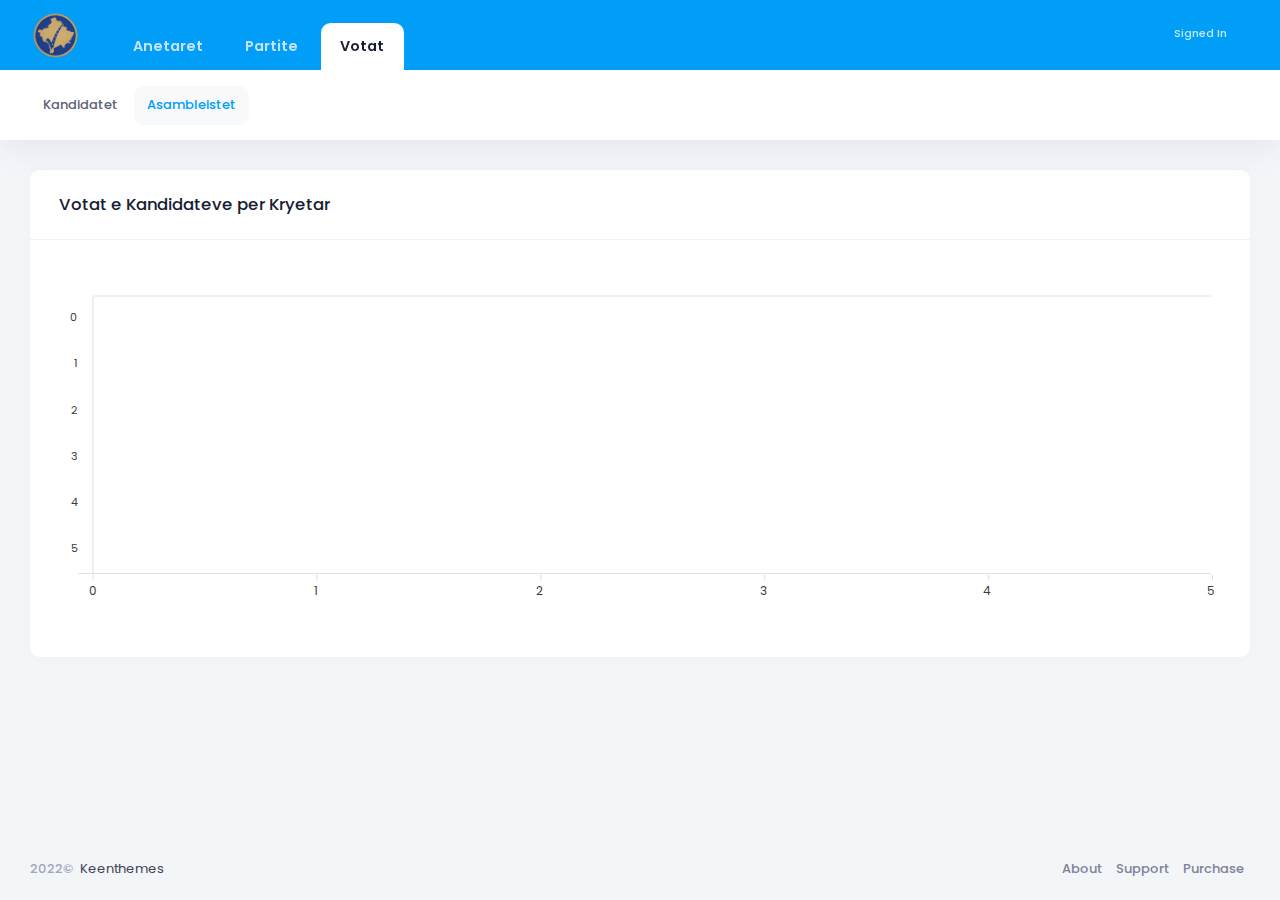
<file: eVotingUI/asambleistet.html>
<!DOCTYPE html>
<html lang="en">
	<!--begin::Head-->
	<head>
		<base href="">
		<title>eVoting</title>
		<meta charset="utf-8" />
		<meta name="description" content="The most advanced Bootstrap Admin Theme on Themeforest trusted by 94,000 beginners and professionals. Multi-demo, Dark Mode, RTL support and complete React, Angular, Vue &amp; Laravel versions. Grab your copy now and get life-time updates for free." />
		<meta name="keywords" content="Metronic, bootstrap, bootstrap 5, Angular, VueJs, React, Laravel, admin themes, web design, figma, web development, free templates, free admin themes, bootstrap theme, bootstrap template, bootstrap dashboard, bootstrap dak mode, bootstrap button, bootstrap datepicker, bootstrap timepicker, fullcalendar, datatables, flaticon" />
		<meta name="viewport" content="width=device-width, initial-scale=1" />
		<meta property="og:locale" content="en_US" />
		<meta property="og:type" content="article" />
		<meta property="og:title" content="Metronic - Bootstrap 5 HTML, VueJS, React, Angular &amp; Laravel Admin Dashboard Theme" />
		<meta property="og:url" content="https://keenthemes.com/metronic" />
		<meta property="og:site_name" content="Keenthemes | Metronic" />
		<link rel="canonical" href="https://preview.keenthemes.com/metronic8" />
		<link rel="shortcut icon" href="images/kqzLogo.png" />
		<!--begin::Fonts-->
		<link rel="stylesheet" href="https://fonts.googleapis.com/css?family=Poppins:300,400,500,600,700" />
		<!--end::Fonts-->
		<!--begin::Page Vendor Stylesheets(used by this page)-->
		<link href="assets/plugins/custom/datatables/datatables.bundle.css" rel="stylesheet" type="text/css" />
		<!--end::Page Vendor Stylesheets-->
		<!--begin::Global Stylesheets Bundle(used by all pages)-->
		<link href="assets/plugins/global/plugins.bundle.css" rel="stylesheet" type="text/css" />
		<link href="assets/css/style.bundle.css" rel="stylesheet" type="text/css" />
		<!--end::Global Stylesheets Bundle-->
		<style>
			.select2-selection__rendered {
				color: black!important;
			}
		</style>
	</head>
	<!--end::Head-->
	<!--begin::Body-->
	<body id="kt_body" class="header-extended header-fixed header-tablet-and-mobile-fixed">
		<!--begin::Main-->
		<!--begin::Root-->
		<div class="d-flex flex-column flex-root">
			<!--begin::Page-->
			<div class="page d-flex flex-row flex-column-fluid">
				<!--begin::Wrapper-->
				<div class="wrapper d-flex flex-column flex-row-fluid" id="kt_wrapper">
					<!--begin::Header-->
					<div id="kt_header" class="header">
						<!--begin::Header top-->
						<div class="header-top d-flex align-items-stretch flex-grow-1">
							<!--begin::Container-->
							<div class="d-flex container-xxl w-100">
								<!--begin::Wrapper-->
								<div class="d-flex flex-stack align-items-stretch w-100">
									<!--begin::Brand-->
									<div class="d-flex align-items-center align-items-lg-stretch me-5">
										<!--begin::Heaeder navs toggle-->
										<button class="d-lg-none btn btn-icon btn-color-white bg-hover-white bg-hover-opacity-10 w-35px h-35px h-md-40px w-md-40px ms-n2 me-2" id="kt_header_navs_toggle">
											<!--begin::Svg Icon | path: icons/duotune/abstract/abs015.svg-->
											<span class="svg-icon svg-icon-2">
												<svg xmlns="http://www.w3.org/2000/svg" width="24" height="24" viewBox="0 0 24 24" fill="none">
													<path d="M21 7H3C2.4 7 2 6.6 2 6V4C2 3.4 2.4 3 3 3H21C21.6 3 22 3.4 22 4V6C22 6.6 21.6 7 21 7Z" fill="black" />
													<path opacity="0.3" d="M21 14H3C2.4 14 2 13.6 2 13V11C2 10.4 2.4 10 3 10H21C21.6 10 22 10.4 22 11V13C22 13.6 21.6 14 21 14ZM22 20V18C22 17.4 21.6 17 21 17H3C2.4 17 2 17.4 2 18V20C2 20.6 2.4 21 3 21H21C21.6 21 22 20.6 22 20Z" fill="black" />
												</svg>
											</span>
											<!--end::Svg Icon-->
										</button>
										<!--end::Heaeder navs toggle-->
										<!--begin::Logo-->
										<a href="/index.html" class="d-flex align-items-center">
											<img alt="Logo" src="images/kqzLogo.png" class="h-45px h-lg-50px" />
										</a>
										<!--end::Logo-->
										<div class="align-self-end" id="kt_brand_tabs">
											<!--begin::Header tabs-->
											<div class="header-tabs overflow-auto mx-4 ms-lg-10 mb-5 mb-lg-0" id="kt_header_tabs" data-kt-swapper="true" data-kt-swapper-mode="prepend" data-kt-swapper-parent="{default: '#kt_header_navs_wrapper', lg: '#kt_brand_tabs'}">
												<ul class="nav flex-nowrap">
													<li class="nav-item">
														<a class="nav-link" data-bs-toggle="tab" href="#kt_header_navs_tab_1">Anetaret</a>
													</li>
													<li class="nav-item">
														<a class="nav-link" data-bs-toggle="tab" href="#kt_header_navs_tab_2">Partite</a>
													</li>
													<li class="nav-item">
														<a class="nav-link active" data-bs-toggle="tab" href="#kt_header_navs_tab_3">Votat</a>
													</li>
												</ul>
											</div>
											<!--end::Header tabs-->
										</div>
									</div>
									<!--end::Brand-->
									<!--begin::Topbar-->
									<div class="d-flex align-items-center flex-shrink-0">
										<!--begin::User-->
										<div class="d-flex align-items-center ms-1" id="kt_header_user_menu_toggle">
											<!--begin::User info-->
											<div class="btn btn-flex align-items-center bg-hover-white bg-hover-opacity-10 py-2 px-2 px-md-3" data-kt-menu-trigger="click" data-kt-menu-attach="parent" data-kt-menu-placement="bottom-end">
												<!--begin::Name-->
												<div class="d-none d-md-flex flex-column align-items-end justify-content-center me-2 me-md-4">
													<span class="text-white opacity-75 fs-8 fw-bold lh-1 mb-1">Signed In</span>
													<span class="text-white fs-8 fw-bolder lh-1" id="emailSpace"></span>
												</div>
												<!--end::Name-->
											</div>
											<!--end::User info-->
										</div>
										<!--end::User -->
										<!--begin::Heaeder menu toggle-->
										<!--end::Heaeder menu toggle-->
									</div>
									<!--end::Topbar-->
								</div>
								<!--end::Wrapper-->
							</div>
							<!--end::Container-->
						</div>
						<!--end::Header top-->
					</div>
					<!--end::Header-->
					<div class="header-navs d-flex align-items-stretch flex-stack h-lg-70px w-100 py-5 py-lg-0" id="kt_header_navs" data-kt-drawer="true" data-kt-drawer-name="header-menu" data-kt-drawer-activate="{default: true, lg: false}" data-kt-drawer-overlay="true" data-kt-drawer-width="{default:'200px', '300px': '250px'}" data-kt-drawer-direction="start" data-kt-drawer-toggle="#kt_header_navs_toggle" data-kt-swapper="true" data-kt-swapper-mode="append" data-kt-swapper-parent="{default: '#kt_body', lg: '#kt_header'}">
						<!--begin::Container-->
						<div class="d-lg-flex container-xxl w-100">
							<!--begin::Wrapper-->
							<div class="d-lg-flex flex-column justify-content-lg-center w-100" id="kt_header_navs_wrapper">
								<!--begin::Header tab content-->
								<div class="tab-content" data-kt-scroll="true" data-kt-scroll-activate="{default: true, lg: false}" data-kt-scroll-height="auto" data-kt-scroll-offset="70px">
									<!--begin::Tab panel-->
									<div class="tab-pane fade" id="kt_header_navs_tab_1">
										<!--begin::Menu wrapper-->
										<div class="header-menu flex-column align-items-stretch flex-lg-row">
											<!--begin::Menu-->
											<div class="menu menu-lg-rounded menu-column menu-lg-row menu-state-bg menu-title-gray-700 menu-state-title-primary menu-state-icon-primary menu-state-bullet-primary menu-arrow-gray-400 fw-bold align-items-stretch flex-grow-1" id="#kt_header_menu" data-kt-menu="true">
												<div class="menu-item menu-lg-down-accordion me-lg-1">
													<a href="dashboard.html" class="menu-link py-3">
														<span class="menu-title">Lista</span>
													</a>
												</div>
												<div class="menu-item menu-lg-down-accordion me-lg-1">
													<a href="shtoAnetare.html" class="menu-link py-3">
														<span class="menu-title">Shto Anetare</span>
													</a>
												</div>
											</div>
											<!--end::Menu-->
										</div>
										<!--end::Menu wrapper-->
									</div>
									<!--end::Tab panel-->
									<!--begin::Tab panel-->
									<div class="tab-pane fade" id="kt_header_navs_tab_2">
										<!--begin::Wrapper-->
										<div class="header-menu flex-column align-items-stretch flex-lg-row">
											<!--begin::Menu-->
											<div class="menu menu-lg-rounded menu-column menu-lg-row menu-state-bg menu-title-gray-700 menu-state-title-primary menu-state-icon-primary menu-state-bullet-primary menu-arrow-gray-400 fw-bold align-items-stretch flex-grow-1" id="#kt_header_menu" data-kt-menu="true">
												<div class="menu-item menu-lg-down-accordion me-lg-1">
													<a href="partite.html" class="menu-link py-3">
														<span class="menu-title">Lista</span>
													</a>
												</div>
												<div class="menu-item menu-lg-down-accordion me-lg-1">
													<a href="shtoParti.html" class="menu-link py-3">
														<span class="menu-title">Shto Partine</span>
													</a>
												</div>
											</div>
											<!--end::Menu-->
										</div>
										<!--end::Wrapper-->
									</div>
									<!--end::Tab panel-->
									<!--begin::Tab panel-->
									<div class="tab-pane fade active show" id="kt_header_navs_tab_3">
										<!--begin::Wrapper-->
										<div class="header-menu flex-column align-items-stretch flex-lg-row">
											<!--begin::Menu-->
											<div class="menu menu-lg-rounded menu-column menu-lg-row menu-state-bg menu-title-gray-700 menu-state-title-primary menu-state-icon-primary menu-state-bullet-primary menu-arrow-gray-400 fw-bold align-items-stretch flex-grow-1" id="#kt_header_menu" data-kt-menu="true">
												<div class="menu-item menu-lg-down-accordion me-lg-1">
													<a href="kandidatet.html" class="menu-link py-3">
														<span class="menu-title">Kandidatet</span>
													</a>
												</div>
												<div class="menu-item show menu-lg-down-accordion me-lg-1">
													<a href="asambleistet.html" class="menu-link py-3">
														<span class="menu-title">Asambleistet</span>
													</a>
												</div>
											</div>
											<!--end::Menu-->
										</div>
										<!--end::Wrapper-->
									</div>
									<!--end::Tab panel-->
								</div>
								<!--end::Header tab content-->
							</div>
							<!--end::Wrapper-->
						</div>
						<!--end::Container-->
					</div>
					<!--begin::Container-->
					<div id="kt_content_container" class="d-flex flex-column-fluid align-items-start container-xxl">
						<!--begin::Post-->
						<div class="content flex-row-fluid" id="kt_content">
							<!--begin::Calendar Widget 1-->
							<div class="card">
								<!--begin::Card header-->
								<div class="card-header">
									<h3 class="card-title align-items-start flex-column">
										Votat e Kandidateve per Kryetar
									</h3>
								</div>
								<!--end::Card header-->
								<!--begin::Card body-->
								<div class="card-body">
                                    <div id="chart">

                                    </div>
								</div>
								<!--end::Card body-->
							</div>
							<!--end::Calendar Widget 1-->
						</div>
						<!--end::Post-->
					</div>
					<!--end::Container-->
					<!--begin::Footer-->
					<div class="footer py-4 d-flex flex-lg-column" id="kt_footer">
						<!--begin::Container-->
						<div class="container-xxl d-flex flex-column flex-md-row align-items-center justify-content-between">
							<!--begin::Copyright-->
							<div class="text-dark order-2 order-md-1">
								<span class="text-muted fw-bold me-1">2022©</span>
								<a href="https://keenthemes.com" target="_blank" class="text-gray-800 text-hover-primary">Keenthemes</a>
							</div>
							<!--end::Copyright-->
							<!--begin::Menu-->
							<ul class="menu menu-gray-600 menu-hover-primary fw-bold order-1">
								<li class="menu-item">
									<a href="https://keenthemes.com" target="_blank" class="menu-link px-2">About</a>
								</li>
								<li class="menu-item">
									<a href="https://devs.keenthemes.com" target="_blank" class="menu-link px-2">Support</a>
								</li>
								<li class="menu-item">
									<a href="https://1.envato.market/EA4JP" target="_blank" class="menu-link px-2">Purchase</a>
								</li>
							</ul>
							<!--end::Menu-->
						</div>
						<!--end::Container-->
					</div>
					<!--end::Footer-->
				</div>
				<!--end::Wrapper-->
			</div>
			<!--end::Page-->
		</div>
		<!--end::Root-->
		<!--end::Modals-->
		<!--begin::Javascript-->
		<script>var hostUrl = "assets/";</script>
		<!--begin::Global Javascript Bundle(used by all pages)-->
		<script src="assets/plugins/global/plugins.bundle.js"></script>
		<script src="assets/js/scripts.bundle.js"></script>
		<!--end::Global Javascript Bundle-->
		<!--begin::Page Vendors Javascript(used by this page)-->
		<script src="assets/plugins/custom/datatables/datatables.bundle.js"></script>
		<!--end::Page Vendors Javascript-->
		<!--end::Javascript-->
		<script src="js/asambleistet.js"></script>
	</body>
	<!--end::Body-->
</html>
</file>
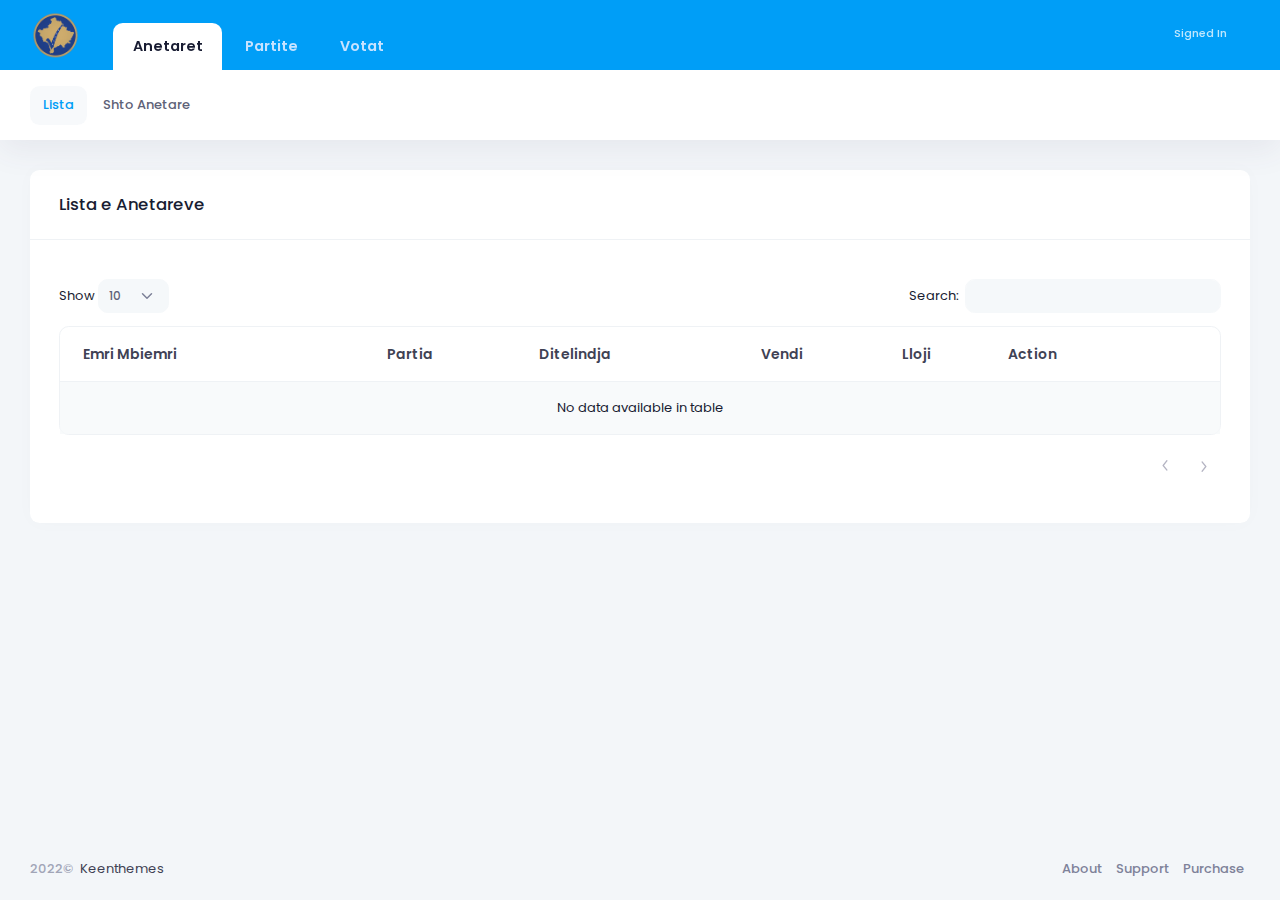
<file: eVotingUI/dashboard.html>
<!DOCTYPE html>
<html lang="en">
	<!--begin::Head-->
	<head>
		<base href="">
		<title>eVoting</title>
		<meta charset="utf-8" />
		<meta name="description" content="The most advanced Bootstrap Admin Theme on Themeforest trusted by 94,000 beginners and professionals. Multi-demo, Dark Mode, RTL support and complete React, Angular, Vue &amp; Laravel versions. Grab your copy now and get life-time updates for free." />
		<meta name="keywords" content="Metronic, bootstrap, bootstrap 5, Angular, VueJs, React, Laravel, admin themes, web design, figma, web development, free templates, free admin themes, bootstrap theme, bootstrap template, bootstrap dashboard, bootstrap dak mode, bootstrap button, bootstrap datepicker, bootstrap timepicker, fullcalendar, datatables, flaticon" />
		<meta name="viewport" content="width=device-width, initial-scale=1" />
		<meta property="og:locale" content="en_US" />
		<meta property="og:type" content="article" />
		<meta property="og:title" content="Metronic - Bootstrap 5 HTML, VueJS, React, Angular &amp; Laravel Admin Dashboard Theme" />
		<meta property="og:url" content="https://keenthemes.com/metronic" />
		<meta property="og:site_name" content="Keenthemes | Metronic" />
		<link rel="canonical" href="https://preview.keenthemes.com/metronic8" />
		<link rel="shortcut icon" href="images/kqzLogo.png" />
		<!--begin::Fonts-->
		<link rel="stylesheet" href="https://fonts.googleapis.com/css?family=Poppins:300,400,500,600,700" />
		<!--end::Fonts-->
		<!--begin::Page Vendor Stylesheets(used by this page)-->
		<link href="assets/plugins/custom/datatables/datatables.bundle.css" rel="stylesheet" type="text/css" />
		<!--end::Page Vendor Stylesheets-->
		<!--begin::Global Stylesheets Bundle(used by all pages)-->
		<link href="assets/plugins/global/plugins.bundle.css" rel="stylesheet" type="text/css" />
		<link href="assets/css/style.bundle.css" rel="stylesheet" type="text/css" />
		<!--end::Global Stylesheets Bundle-->
		<style>
			.actions button {
				background: none;
				background-color: none;
				border: none;
			}
		</style>
	</head>
	<!--end::Head-->
	<!--begin::Body-->
	<body id="kt_body" class="header-extended header-fixed header-tablet-and-mobile-fixed">
		<!--begin::Main-->
		<!--begin::Root-->
		<div class="d-flex flex-column flex-root">
			<!--begin::Page-->
			<div class="page d-flex flex-row flex-column-fluid">
				<!--begin::Wrapper-->
				<div class="wrapper d-flex flex-column flex-row-fluid" id="kt_wrapper">
					<!--begin::Header-->
					<div id="kt_header" class="header">
						<!--begin::Header top-->
						<div class="header-top d-flex align-items-stretch flex-grow-1">
							<!--begin::Container-->
							<div class="d-flex container-xxl w-100">
								<!--begin::Wrapper-->
								<div class="d-flex flex-stack align-items-stretch w-100">
									<!--begin::Brand-->
									<div class="d-flex align-items-center align-items-lg-stretch me-5">
										<!--begin::Heaeder navs toggle-->
										<button class="d-lg-none btn btn-icon btn-color-white bg-hover-white bg-hover-opacity-10 w-35px h-35px h-md-40px w-md-40px ms-n2 me-2" id="kt_header_navs_toggle">
											<!--begin::Svg Icon | path: icons/duotune/abstract/abs015.svg-->
											<span class="svg-icon svg-icon-2">
												<svg xmlns="http://www.w3.org/2000/svg" width="24" height="24" viewBox="0 0 24 24" fill="none">
													<path d="M21 7H3C2.4 7 2 6.6 2 6V4C2 3.4 2.4 3 3 3H21C21.6 3 22 3.4 22 4V6C22 6.6 21.6 7 21 7Z" fill="black" />
													<path opacity="0.3" d="M21 14H3C2.4 14 2 13.6 2 13V11C2 10.4 2.4 10 3 10H21C21.6 10 22 10.4 22 11V13C22 13.6 21.6 14 21 14ZM22 20V18C22 17.4 21.6 17 21 17H3C2.4 17 2 17.4 2 18V20C2 20.6 2.4 21 3 21H21C21.6 21 22 20.6 22 20Z" fill="black" />
												</svg>
											</span>
											<!--end::Svg Icon-->
										</button>
										<!--end::Heaeder navs toggle-->
										<!--begin::Logo-->
										<a href="/index.html" class="d-flex align-items-center">
											<img alt="Logo" src="images/kqzLogo.png" class="h-45px h-lg-50px" />
										</a>
										<!--end::Logo-->
										<div class="align-self-end" id="kt_brand_tabs">
											<!--begin::Header tabs-->
											<div class="header-tabs overflow-auto mx-4 ms-lg-10 mb-5 mb-lg-0" id="kt_header_tabs" data-kt-swapper="true" data-kt-swapper-mode="prepend" data-kt-swapper-parent="{default: '#kt_header_navs_wrapper', lg: '#kt_brand_tabs'}">
												<ul class="nav flex-nowrap">
													<li class="nav-item">
														<a class="nav-link active" data-bs-toggle="tab" href="#kt_header_navs_tab_1">Anetaret</a>
													</li>
													<li class="nav-item">
														<a class="nav-link" data-bs-toggle="tab" href="#kt_header_navs_tab_2">Partite</a>
													</li>
													<li class="nav-item">
														<a class="nav-link" data-bs-toggle="tab" href="#kt_header_navs_tab_3">Votat</a>
													</li>
												</ul>
											</div>
											<!--end::Header tabs-->
										</div>
									</div>
									<!--end::Brand-->
									<!--begin::Topbar-->
									<div class="d-flex align-items-center flex-shrink-0">
										<!--begin::User-->
										<div class="d-flex align-items-center ms-1" id="kt_header_user_menu_toggle">
											<!--begin::User info-->
											<div class="btn btn-flex align-items-center bg-hover-white bg-hover-opacity-10 py-2 px-2 px-md-3" data-kt-menu-trigger="click" data-kt-menu-attach="parent" data-kt-menu-placement="bottom-end">
												<!--begin::Name-->
												<div class="d-none d-md-flex flex-column align-items-end justify-content-center me-2 me-md-4">
													<span class="text-white opacity-75 fs-8 fw-bold lh-1 mb-1">Signed In</span>
													<span class="text-white fs-8 fw-bolder lh-1" id="emailSpace"></span>
												</div>
												<!--end::Name-->
											</div>
											<!--end::User info-->
										</div>
										<!--end::User -->
										<!--begin::Heaeder menu toggle-->
										<!--end::Heaeder menu toggle-->
									</div>
									<!--end::Topbar-->
								</div>
								<!--end::Wrapper-->
							</div>
							<!--end::Container-->
						</div>
						<!--end::Header top-->
					</div>
					<!--end::Header-->
					<div class="header-navs d-flex align-items-stretch flex-stack h-lg-70px w-100 py-5 py-lg-0" id="kt_header_navs" data-kt-drawer="true" data-kt-drawer-name="header-menu" data-kt-drawer-activate="{default: true, lg: false}" data-kt-drawer-overlay="true" data-kt-drawer-width="{default:'200px', '300px': '250px'}" data-kt-drawer-direction="start" data-kt-drawer-toggle="#kt_header_navs_toggle" data-kt-swapper="true" data-kt-swapper-mode="append" data-kt-swapper-parent="{default: '#kt_body', lg: '#kt_header'}">
						<!--begin::Container-->
						<div class="d-lg-flex container-xxl w-100">
							<!--begin::Wrapper-->
							<div class="d-lg-flex flex-column justify-content-lg-center w-100" id="kt_header_navs_wrapper">
								<!--begin::Header tab content-->
								<div class="tab-content" data-kt-scroll="true" data-kt-scroll-activate="{default: true, lg: false}" data-kt-scroll-height="auto" data-kt-scroll-offset="70px">
									<!--begin::Tab panel-->
									<div class="tab-pane fade active show" id="kt_header_navs_tab_1">
										<!--begin::Menu wrapper-->
										<div class="header-menu flex-column align-items-stretch flex-lg-row">
											<!--begin::Menu-->
											<div class="menu menu-lg-rounded menu-column menu-lg-row menu-state-bg menu-title-gray-700 menu-state-title-primary menu-state-icon-primary menu-state-bullet-primary menu-arrow-gray-400 fw-bold align-items-stretch flex-grow-1" id="#kt_header_menu" data-kt-menu="true">
												<div class="menu-item show menu-lg-down-accordion me-lg-1">
													<a href="dashboard.html" class="menu-link py-3">
														<span class="menu-title">Lista</span>
													</a>
												</div>
												<div class="menu-item menu-lg-down-accordion me-lg-1">
													<a href="shtoAnetare.html" class="menu-link py-3">
														<span class="menu-title">Shto Anetare</span>
													</a>
												</div>
											</div>
											<!--end::Menu-->
										</div>
										<!--end::Menu wrapper-->
									</div>
									<!--end::Tab panel-->
									<!--begin::Tab panel-->
									<div class="tab-pane fade" id="kt_header_navs_tab_2">
										<!--begin::Wrapper-->
										<div class="header-menu flex-column align-items-stretch flex-lg-row">
											<!--begin::Menu-->
											<div class="menu menu-lg-rounded menu-column menu-lg-row menu-state-bg menu-title-gray-700 menu-state-title-primary menu-state-icon-primary menu-state-bullet-primary menu-arrow-gray-400 fw-bold align-items-stretch flex-grow-1" id="#kt_header_menu" data-kt-menu="true">
												<div class="menu-item menu-lg-down-accordion me-lg-1">
													<a href="partite.html" class="menu-link py-3">
														<span class="menu-title">Lista</span>
													</a>
												</div>
												<div class="menu-item menu-lg-down-accordion me-lg-1">
													<a href="shtoParti.html" class="menu-link py-3">
														<span class="menu-title">Shto Partine</span>
													</a>
												</div>
											</div>
											<!--end::Menu-->
										</div>
										<!--end::Wrapper-->
									</div>
									<!--end::Tab panel-->
									<!--begin::Tab panel-->
									<div class="tab-pane fade" id="kt_header_navs_tab_3">
										<!--begin::Wrapper-->
										<div class="header-menu flex-column align-items-stretch flex-lg-row">
											<!--begin::Menu-->
											<div class="menu menu-lg-rounded menu-column menu-lg-row menu-state-bg menu-title-gray-700 menu-state-title-primary menu-state-icon-primary menu-state-bullet-primary menu-arrow-gray-400 fw-bold align-items-stretch flex-grow-1" id="#kt_header_menu" data-kt-menu="true">
												<div class="menu-item menu-lg-down-accordion me-lg-1">
													<a href="kandidatet.html" class="menu-link py-3">
														<span class="menu-title">Kandidatet</span>
													</a>
												</div>
												<div class="menu-item menu-lg-down-accordion me-lg-1">
													<a href="asambleistet.html" class="menu-link py-3">
														<span class="menu-title">Asambleistet</span>
													</a>
												</div>
											</div>
											<!--end::Menu-->
										</div>
										<!--end::Wrapper-->
									</div>
									<!--end::Tab panel-->
								</div>
								<!--end::Header tab content-->
							</div>
							<!--end::Wrapper-->
						</div>
						<!--end::Container-->
					</div>
					<!--begin::Container-->
					<div id="kt_content_container" class="d-flex flex-column-fluid align-items-start container-xxl">
						<!--begin::Post-->
						<div class="content flex-row-fluid" id="kt_content">
							<!--begin::Calendar Widget 1-->
							<div class="card">
								<!--begin::Card header-->
								<div class="card-header">
									<h3 class="card-title align-items-start flex-column">
										Lista e Anetareve
									</h3>
								</div>
								<!--end::Card header-->
								<!--begin::Card body-->
								<div class="card-body">
									<table id="tableData" class="table table-striped table-row-bordered gy-5 gs-7 border rounded align-middle">
										<thead>
											<tr class="fw-bolder fs-6 text-gray-800 px-7">
												<th>Emri Mbiemri</th>
												<th>Partia</th>
												<th>Ditelindja</th>
												<th>Vendi</th>
												<th>Lloji</th>
												<th>Action</th>
											</tr>
										</thead>
										<tbody id="tableBody">
											
										</tbody>
									</table>
								</div>
								<!--end::Card body-->
							</div>
							<!--end::Calendar Widget 1-->
						</div>
						<!--end::Post-->
					</div>
					<!--end::Container-->
					<!--begin::Footer-->
					<div class="footer py-4 d-flex flex-lg-column" id="kt_footer">
						<!--begin::Container-->
						<div class="container-xxl d-flex flex-column flex-md-row align-items-center justify-content-between">
							<!--begin::Copyright-->
							<div class="text-dark order-2 order-md-1">
								<span class="text-muted fw-bold me-1">2022©</span>
								<a href="https://keenthemes.com" target="_blank" class="text-gray-800 text-hover-primary">Keenthemes</a>
							</div>
							<!--end::Copyright-->
							<!--begin::Menu-->
							<ul class="menu menu-gray-600 menu-hover-primary fw-bold order-1">
								<li class="menu-item">
									<a href="https://keenthemes.com" target="_blank" class="menu-link px-2">About</a>
								</li>
								<li class="menu-item">
									<a href="https://devs.keenthemes.com" target="_blank" class="menu-link px-2">Support</a>
								</li>
								<li class="menu-item">
									<a href="https://1.envato.market/EA4JP" target="_blank" class="menu-link px-2">Purchase</a>
								</li>
							</ul>
							<!--end::Menu-->
						</div>
						<!--end::Container-->
					</div>
					<!--end::Footer-->
				</div>
				<!--end::Wrapper-->
			</div>
			<!--end::Page-->
		</div>
		<!--end::Root-->
		<!--end::Modals-->
		<!--begin::Javascript-->
		<script>var hostUrl = "assets/";</script>
		<!--begin::Global Javascript Bundle(used by all pages)-->
		<script src="assets/plugins/global/plugins.bundle.js"></script>
		<script src="assets/js/scripts.bundle.js"></script>
		<!--end::Global Javascript Bundle-->
		<!--begin::Page Vendors Javascript(used by this page)-->
		<script src="assets/plugins/custom/datatables/datatables.bundle.js"></script>
		<!--end::Page Vendors Javascript-->
		<!--end::Javascript-->
		<script src="js/dashboard.js"></script>
	</body>
	<!--end::Body-->
</html>
</file>
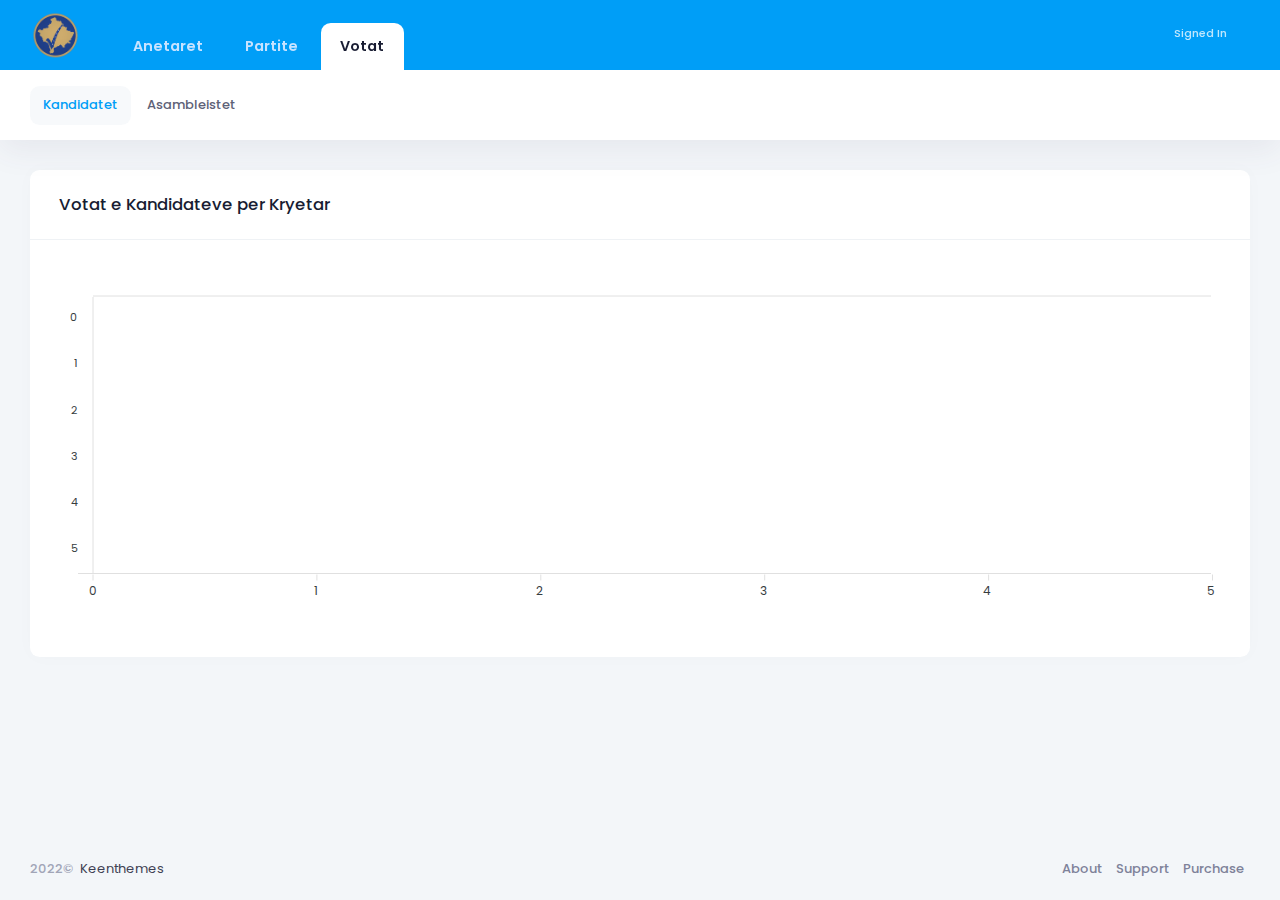
<file: eVotingUI/kandidatet.html>
<!DOCTYPE html>
<html lang="en">
	<!--begin::Head-->
	<head>
		<base href="">
		<title>eVoting</title>
		<meta charset="utf-8" />
		<meta name="description" content="The most advanced Bootstrap Admin Theme on Themeforest trusted by 94,000 beginners and professionals. Multi-demo, Dark Mode, RTL support and complete React, Angular, Vue &amp; Laravel versions. Grab your copy now and get life-time updates for free." />
		<meta name="keywords" content="Metronic, bootstrap, bootstrap 5, Angular, VueJs, React, Laravel, admin themes, web design, figma, web development, free templates, free admin themes, bootstrap theme, bootstrap template, bootstrap dashboard, bootstrap dak mode, bootstrap button, bootstrap datepicker, bootstrap timepicker, fullcalendar, datatables, flaticon" />
		<meta name="viewport" content="width=device-width, initial-scale=1" />
		<meta property="og:locale" content="en_US" />
		<meta property="og:type" content="article" />
		<meta property="og:title" content="Metronic - Bootstrap 5 HTML, VueJS, React, Angular &amp; Laravel Admin Dashboard Theme" />
		<meta property="og:url" content="https://keenthemes.com/metronic" />
		<meta property="og:site_name" content="Keenthemes | Metronic" />
		<link rel="canonical" href="https://preview.keenthemes.com/metronic8" />
		<link rel="shortcut icon" href="images/kqzLogo.png" />
		<!--begin::Fonts-->
		<link rel="stylesheet" href="https://fonts.googleapis.com/css?family=Poppins:300,400,500,600,700" />
		<!--end::Fonts-->
		<!--begin::Page Vendor Stylesheets(used by this page)-->
		<link href="assets/plugins/custom/datatables/datatables.bundle.css" rel="stylesheet" type="text/css" />
		<!--end::Page Vendor Stylesheets-->
		<!--begin::Global Stylesheets Bundle(used by all pages)-->
		<link href="assets/plugins/global/plugins.bundle.css" rel="stylesheet" type="text/css" />
		<link href="assets/css/style.bundle.css" rel="stylesheet" type="text/css" />
		<!--end::Global Stylesheets Bundle-->
		<style>
			.select2-selection__rendered {
				color: black!important;
			}
		</style>
	</head>
	<!--end::Head-->
	<!--begin::Body-->
	<body id="kt_body" class="header-extended header-fixed header-tablet-and-mobile-fixed">
		<!--begin::Main-->
		<!--begin::Root-->
		<div class="d-flex flex-column flex-root">
			<!--begin::Page-->
			<div class="page d-flex flex-row flex-column-fluid">
				<!--begin::Wrapper-->
				<div class="wrapper d-flex flex-column flex-row-fluid" id="kt_wrapper">
					<!--begin::Header-->
					<div id="kt_header" class="header">
						<!--begin::Header top-->
						<div class="header-top d-flex align-items-stretch flex-grow-1">
							<!--begin::Container-->
							<div class="d-flex container-xxl w-100">
								<!--begin::Wrapper-->
								<div class="d-flex flex-stack align-items-stretch w-100">
									<!--begin::Brand-->
									<div class="d-flex align-items-center align-items-lg-stretch me-5">
										<!--begin::Heaeder navs toggle-->
										<button class="d-lg-none btn btn-icon btn-color-white bg-hover-white bg-hover-opacity-10 w-35px h-35px h-md-40px w-md-40px ms-n2 me-2" id="kt_header_navs_toggle">
											<!--begin::Svg Icon | path: icons/duotune/abstract/abs015.svg-->
											<span class="svg-icon svg-icon-2">
												<svg xmlns="http://www.w3.org/2000/svg" width="24" height="24" viewBox="0 0 24 24" fill="none">
													<path d="M21 7H3C2.4 7 2 6.6 2 6V4C2 3.4 2.4 3 3 3H21C21.6 3 22 3.4 22 4V6C22 6.6 21.6 7 21 7Z" fill="black" />
													<path opacity="0.3" d="M21 14H3C2.4 14 2 13.6 2 13V11C2 10.4 2.4 10 3 10H21C21.6 10 22 10.4 22 11V13C22 13.6 21.6 14 21 14ZM22 20V18C22 17.4 21.6 17 21 17H3C2.4 17 2 17.4 2 18V20C2 20.6 2.4 21 3 21H21C21.6 21 22 20.6 22 20Z" fill="black" />
												</svg>
											</span>
											<!--end::Svg Icon-->
										</button>
										<!--end::Heaeder navs toggle-->
										<!--begin::Logo-->
										<a href="/index.html" class="d-flex align-items-center">
											<img alt="Logo" src="images/kqzLogo.png" class="h-45px h-lg-50px" />
										</a>
										<!--end::Logo-->
										<div class="align-self-end" id="kt_brand_tabs">
											<!--begin::Header tabs-->
											<div class="header-tabs overflow-auto mx-4 ms-lg-10 mb-5 mb-lg-0" id="kt_header_tabs" data-kt-swapper="true" data-kt-swapper-mode="prepend" data-kt-swapper-parent="{default: '#kt_header_navs_wrapper', lg: '#kt_brand_tabs'}">
												<ul class="nav flex-nowrap">
													<li class="nav-item">
														<a class="nav-link" data-bs-toggle="tab" href="#kt_header_navs_tab_1">Anetaret</a>
													</li>
													<li class="nav-item">
														<a class="nav-link" data-bs-toggle="tab" href="#kt_header_navs_tab_2">Partite</a>
													</li>
													<li class="nav-item">
														<a class="nav-link active" data-bs-toggle="tab" href="#kt_header_navs_tab_3">Votat</a>
													</li>
												</ul>
											</div>
											<!--end::Header tabs-->
										</div>
									</div>
									<!--end::Brand-->
									<!--begin::Topbar-->
									<div class="d-flex align-items-center flex-shrink-0">
										<!--begin::User-->
										<div class="d-flex align-items-center ms-1" id="kt_header_user_menu_toggle">
											<!--begin::User info-->
											<div class="btn btn-flex align-items-center bg-hover-white bg-hover-opacity-10 py-2 px-2 px-md-3" data-kt-menu-trigger="click" data-kt-menu-attach="parent" data-kt-menu-placement="bottom-end">
												<!--begin::Name-->
												<div class="d-none d-md-flex flex-column align-items-end justify-content-center me-2 me-md-4">
													<span class="text-white opacity-75 fs-8 fw-bold lh-1 mb-1">Signed In</span>
													<span class="text-white fs-8 fw-bolder lh-1" id="emailSpace"></span>
												</div>
												<!--end::Name-->
											</div>
											<!--end::User info-->
										</div>
										<!--end::User -->
										<!--begin::Heaeder menu toggle-->
										<!--end::Heaeder menu toggle-->
									</div>
									<!--end::Topbar-->
								</div>
								<!--end::Wrapper-->
							</div>
							<!--end::Container-->
						</div>
						<!--end::Header top-->
					</div>
					<!--end::Header-->
					<div class="header-navs d-flex align-items-stretch flex-stack h-lg-70px w-100 py-5 py-lg-0" id="kt_header_navs" data-kt-drawer="true" data-kt-drawer-name="header-menu" data-kt-drawer-activate="{default: true, lg: false}" data-kt-drawer-overlay="true" data-kt-drawer-width="{default:'200px', '300px': '250px'}" data-kt-drawer-direction="start" data-kt-drawer-toggle="#kt_header_navs_toggle" data-kt-swapper="true" data-kt-swapper-mode="append" data-kt-swapper-parent="{default: '#kt_body', lg: '#kt_header'}">
						<!--begin::Container-->
						<div class="d-lg-flex container-xxl w-100">
							<!--begin::Wrapper-->
							<div class="d-lg-flex flex-column justify-content-lg-center w-100" id="kt_header_navs_wrapper">
								<!--begin::Header tab content-->
								<div class="tab-content" data-kt-scroll="true" data-kt-scroll-activate="{default: true, lg: false}" data-kt-scroll-height="auto" data-kt-scroll-offset="70px">
									<!--begin::Tab panel-->
									<div class="tab-pane fade" id="kt_header_navs_tab_1">
										<!--begin::Menu wrapper-->
										<div class="header-menu flex-column align-items-stretch flex-lg-row">
											<!--begin::Menu-->
											<div class="menu menu-lg-rounded menu-column menu-lg-row menu-state-bg menu-title-gray-700 menu-state-title-primary menu-state-icon-primary menu-state-bullet-primary menu-arrow-gray-400 fw-bold align-items-stretch flex-grow-1" id="#kt_header_menu" data-kt-menu="true">
												<div class="menu-item menu-lg-down-accordion me-lg-1">
													<a href="dashboard.html" class="menu-link py-3">
														<span class="menu-title">Lista</span>
													</a>
												</div>
												<div class="menu-item menu-lg-down-accordion me-lg-1">
													<a href="shtoAnetare.html" class="menu-link py-3">
														<span class="menu-title">Shto Anetare</span>
													</a>
												</div>
											</div>
											<!--end::Menu-->
										</div>
										<!--end::Menu wrapper-->
									</div>
									<!--end::Tab panel-->
									<!--begin::Tab panel-->
									<div class="tab-pane fade" id="kt_header_navs_tab_2">
										<!--begin::Wrapper-->
										<div class="header-menu flex-column align-items-stretch flex-lg-row">
											<!--begin::Menu-->
											<div class="menu menu-lg-rounded menu-column menu-lg-row menu-state-bg menu-title-gray-700 menu-state-title-primary menu-state-icon-primary menu-state-bullet-primary menu-arrow-gray-400 fw-bold align-items-stretch flex-grow-1" id="#kt_header_menu" data-kt-menu="true">
												<div class="menu-item menu-lg-down-accordion me-lg-1">
													<a href="partite.html" class="menu-link py-3">
														<span class="menu-title">Lista</span>
													</a>
												</div>
												<div class="menu-item menu-lg-down-accordion me-lg-1">
													<a href="shtoParti.html" class="menu-link py-3">
														<span class="menu-title">Shto Partine</span>
													</a>
												</div>
											</div>
											<!--end::Menu-->
										</div>
										<!--end::Wrapper-->
									</div>
									<!--end::Tab panel-->
									<!--begin::Tab panel-->
									<div class="tab-pane fade active show" id="kt_header_navs_tab_3">
										<!--begin::Wrapper-->
										<div class="header-menu flex-column align-items-stretch flex-lg-row">
											<!--begin::Menu-->
											<div class="menu menu-lg-rounded menu-column menu-lg-row menu-state-bg menu-title-gray-700 menu-state-title-primary menu-state-icon-primary menu-state-bullet-primary menu-arrow-gray-400 fw-bold align-items-stretch flex-grow-1" id="#kt_header_menu" data-kt-menu="true">
												<div class="menu-item show menu-lg-down-accordion me-lg-1">
													<a href="kandidatet.html" class="menu-link py-3">
														<span class="menu-title">Kandidatet</span>
													</a>
												</div>
												<div class="menu-item menu-lg-down-accordion me-lg-1">
													<a href="asambleistet.html" class="menu-link py-3">
														<span class="menu-title">Asambleistet</span>
													</a>
												</div>
											</div>
											<!--end::Menu-->
										</div>
										<!--end::Wrapper-->
									</div>
									<!--end::Tab panel-->
								</div>
								<!--end::Header tab content-->
							</div>
							<!--end::Wrapper-->
						</div>
						<!--end::Container-->
					</div>
					<!--begin::Container-->
					<div id="kt_content_container" class="d-flex flex-column-fluid align-items-start container-xxl">
						<!--begin::Post-->
						<div class="content flex-row-fluid" id="kt_content">
							<!--begin::Calendar Widget 1-->
							<div class="card">
								<!--begin::Card header-->
								<div class="card-header">
									<h3 class="card-title align-items-start flex-column">
										Votat e Kandidateve per Kryetar
									</h3>
								</div>
								<!--end::Card header-->
								<!--begin::Card body-->
								<div class="card-body">
                                    <div id="chart">

                                    </div>
								</div>
								<!--end::Card body-->
							</div>
							<!--end::Calendar Widget 1-->
						</div>
						<!--end::Post-->
					</div>
					<!--end::Container-->
					<!--begin::Footer-->
					<div class="footer py-4 d-flex flex-lg-column" id="kt_footer">
						<!--begin::Container-->
						<div class="container-xxl d-flex flex-column flex-md-row align-items-center justify-content-between">
							<!--begin::Copyright-->
							<div class="text-dark order-2 order-md-1">
								<span class="text-muted fw-bold me-1">2022©</span>
								<a href="https://keenthemes.com" target="_blank" class="text-gray-800 text-hover-primary">Keenthemes</a>
							</div>
							<!--end::Copyright-->
							<!--begin::Menu-->
							<ul class="menu menu-gray-600 menu-hover-primary fw-bold order-1">
								<li class="menu-item">
									<a href="https://keenthemes.com" target="_blank" class="menu-link px-2">About</a>
								</li>
								<li class="menu-item">
									<a href="https://devs.keenthemes.com" target="_blank" class="menu-link px-2">Support</a>
								</li>
								<li class="menu-item">
									<a href="https://1.envato.market/EA4JP" target="_blank" class="menu-link px-2">Purchase</a>
								</li>
							</ul>
							<!--end::Menu-->
						</div>
						<!--end::Container-->
					</div>
					<!--end::Footer-->
				</div>
				<!--end::Wrapper-->
			</div>
			<!--end::Page-->
		</div>
		<!--end::Root-->
		<!--end::Modals-->
		<!--begin::Javascript-->
		<script>var hostUrl = "assets/";</script>
		<!--begin::Global Javascript Bundle(used by all pages)-->
		<script src="assets/plugins/global/plugins.bundle.js"></script>
		<script src="assets/js/scripts.bundle.js"></script>
		<!--end::Global Javascript Bundle-->
		<!--begin::Page Vendors Javascript(used by this page)-->
		<script src="assets/plugins/custom/datatables/datatables.bundle.js"></script>
		<!--end::Page Vendors Javascript-->
		<!--end::Javascript-->
		<script src="js/kandidatet.js"></script>
	</body>
	<!--end::Body-->
</html>
</file>
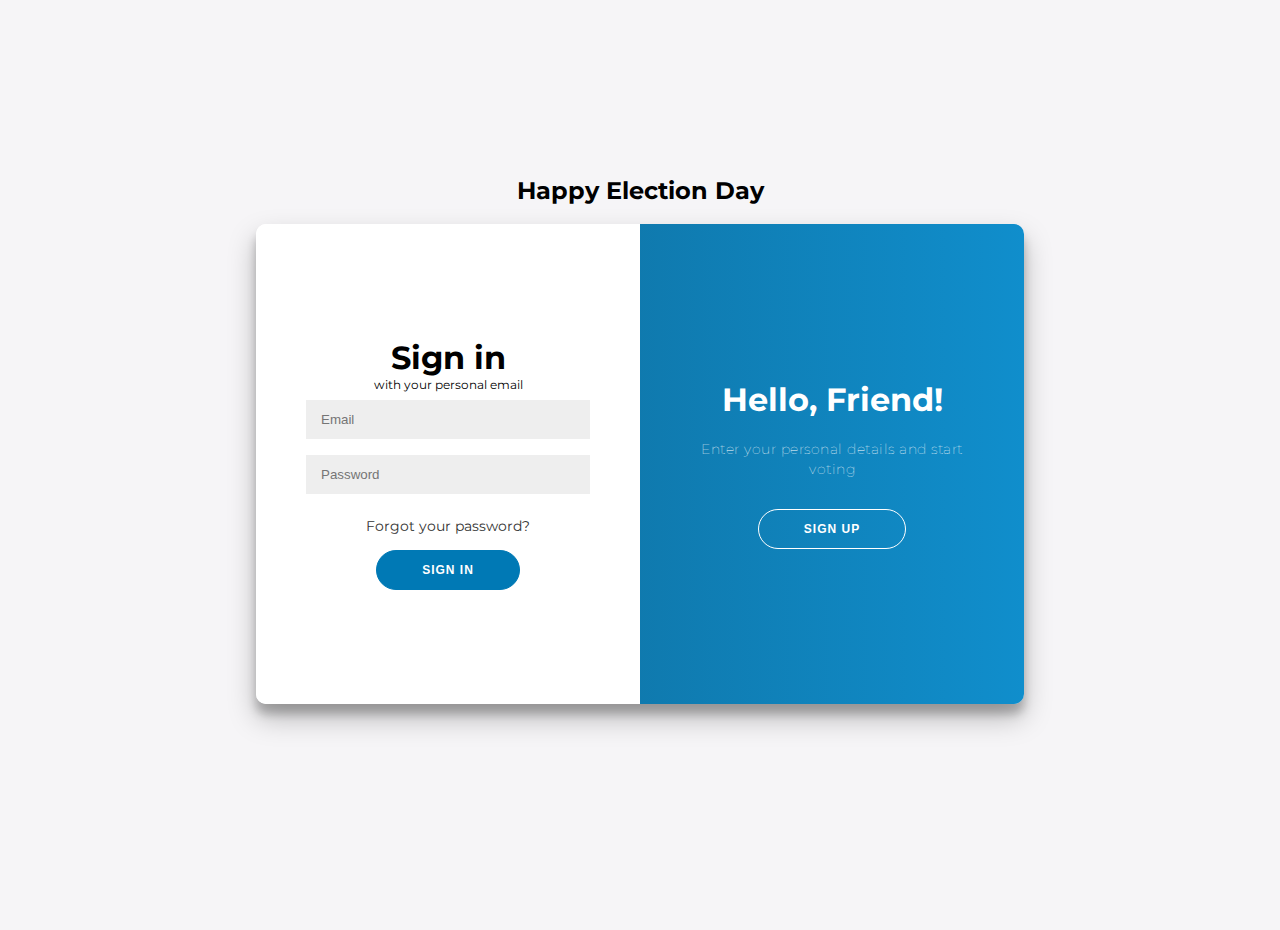
<file: eVotingUI/Login.html>
<!DOCTYPE html>
<html lang="en">
<head>
    <meta charset="UTF-8">
    <meta http-equiv="X-UA-Compatible" content="IE=edge">
    <meta name="viewport" content="width=device-width, initial-scale=1.0">
    <title>eVoting</title>
	<link rel="shortcut icon" href="images/kqzLogo.png">
	<link href="https://cdn.jsdelivr.net/npm/bootstrap@5.0.2/dist/css/bootstrap.min.css" rel="stylesheet" integrity="sha384-EVSTQN3/azprG1Anm3QDgpJLIm9Nao0Yz1ztcQTwFspd3yD65VohhpuuCOmLASjC" crossorigin="anonymous">
    <link rel="stylesheet" href="css/login.css">

</head>
<body>
    <h2>Happy Election Day</h2>
<div class="container" id="container">
	<div class="form-container sign-up-container">
		<form id="signUpForm">
			<h1>Create Account</h1>
			<span>with your personal email</span>
			<input type="email" id="emailSignUp" placeholder="Email" />
			<input type="password" id="passwordSignUp" placeholder="Password" />
			<input type="password" id="confirmPasswordSignUp" placeholder="Confirm Password" />
			<button>Sign Up</button>
		</form>
	</div>
	<div class="form-container sign-in-container">
		<form id="signInForm">
			<h1>Sign in</h1>
			<span>with your personal email</span>
			<input type="email" placeholder="Email" id="emailSignIn" />
			<input type="password" placeholder="Password" id="passwordSignIn" />
			<a href="#">Forgot your password?</a>
			<button type="submit">Sign In</button>
		</form>
	</div>
	<div class="overlay-container">
		<div class="overlay">
			<div class="overlay-panel overlay-left">
				<h1>Welcome Back!</h1>
				<p>Create your account so you can vote today</p>
				<button class="ghost" id="signIn">Sign In</button>
			</div>
			<div class="overlay-panel overlay-right">
				<h1>Hello, Friend!</h1>
				<p>Enter your personal details and start voting</p>
				<button class="ghost" id="signUp">Sign Up</button>
			</div>
		</div>
	</div>
</div>
<script src="https://code.jquery.com/jquery-3.6.0.min.js" integrity="sha256-/xUj+3OJU5yExlq6GSYGSHk7tPXikynS7ogEvDej/m4=" crossorigin="anonymous"></script>
<script src="js/login.js"></script>
</body>
</html>
</file>
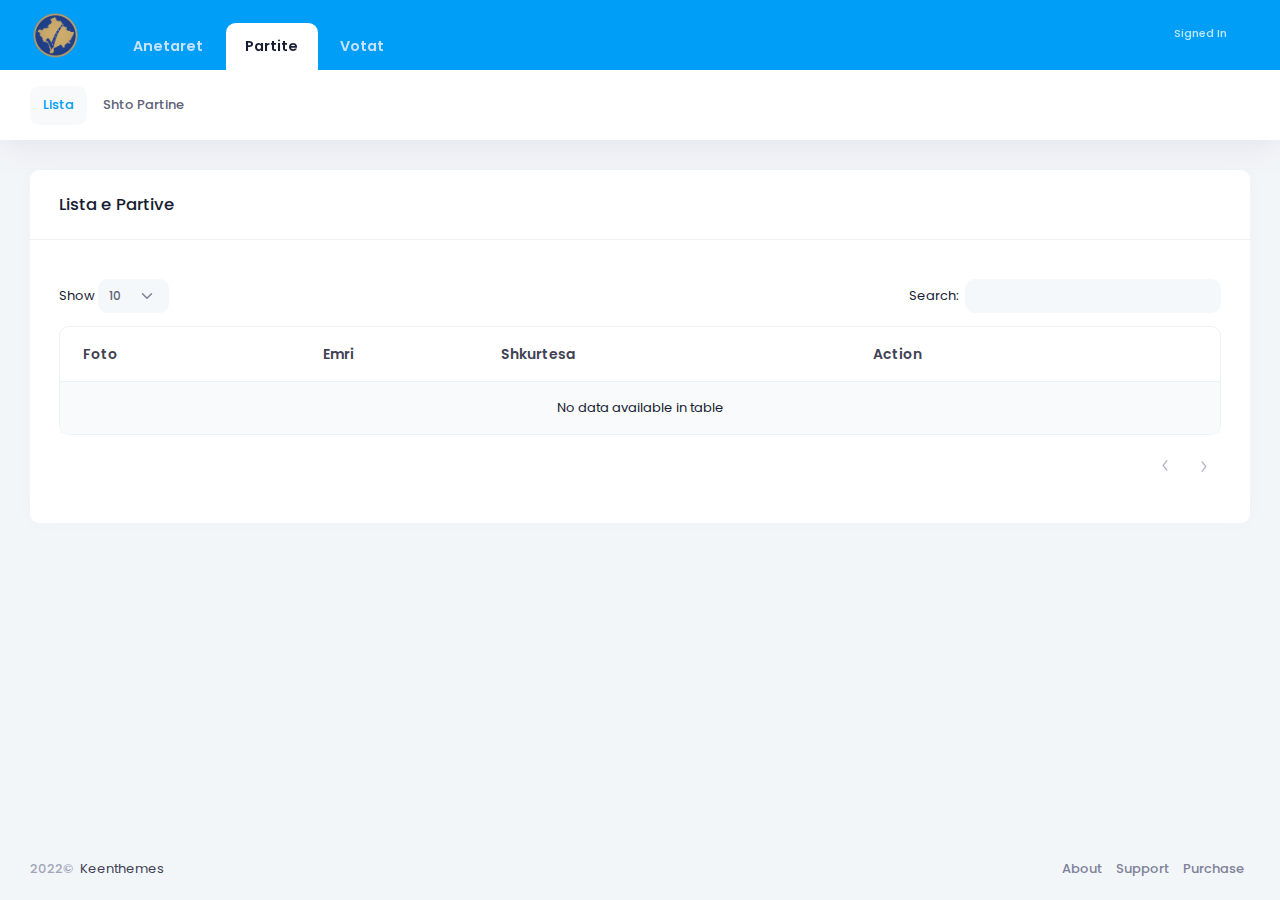
<file: eVotingUI/partite.html>
<!DOCTYPE html>
<html lang="en">
	<!--begin::Head-->
	<head>
		<base href="">
		<title>eVoting</title>
		<meta charset="utf-8" />
		<meta name="description" content="The most advanced Bootstrap Admin Theme on Themeforest trusted by 94,000 beginners and professionals. Multi-demo, Dark Mode, RTL support and complete React, Angular, Vue &amp; Laravel versions. Grab your copy now and get life-time updates for free." />
		<meta name="keywords" content="Metronic, bootstrap, bootstrap 5, Angular, VueJs, React, Laravel, admin themes, web design, figma, web development, free templates, free admin themes, bootstrap theme, bootstrap template, bootstrap dashboard, bootstrap dak mode, bootstrap button, bootstrap datepicker, bootstrap timepicker, fullcalendar, datatables, flaticon" />
		<meta name="viewport" content="width=device-width, initial-scale=1" />
		<meta property="og:locale" content="en_US" />
		<meta property="og:type" content="article" />
		<meta property="og:title" content="Metronic - Bootstrap 5 HTML, VueJS, React, Angular &amp; Laravel Admin Dashboard Theme" />
		<meta property="og:url" content="https://keenthemes.com/metronic" />
		<meta property="og:site_name" content="Keenthemes | Metronic" />
		<link rel="canonical" href="https://preview.keenthemes.com/metronic8" />
		<link rel="shortcut icon" href="images/kqzLogo.png" />
		<!--begin::Fonts-->
		<link rel="stylesheet" href="https://fonts.googleapis.com/css?family=Poppins:300,400,500,600,700" />
		<!--end::Fonts-->
		<!--begin::Page Vendor Stylesheets(used by this page)-->
		<link href="assets/plugins/custom/datatables/datatables.bundle.css" rel="stylesheet" type="text/css" />
		<!--end::Page Vendor Stylesheets-->
		<!--begin::Global Stylesheets Bundle(used by all pages)-->
		<link href="assets/plugins/global/plugins.bundle.css" rel="stylesheet" type="text/css" />
		<link href="assets/css/style.bundle.css" rel="stylesheet" type="text/css" />
		<!--end::Global Stylesheets Bundle-->
		<style>
			.actions button {
				background: none;
				background-color: none;
				border: none;
			}
		</style>
	</head>
	<!--end::Head-->
	<!--begin::Body-->
	<body id="kt_body" class="header-extended header-fixed header-tablet-and-mobile-fixed">
		<!--begin::Main-->
		<!--begin::Root-->
		<div class="d-flex flex-column flex-root">
			<!--begin::Page-->
			<div class="page d-flex flex-row flex-column-fluid">
				<!--begin::Wrapper-->
				<div class="wrapper d-flex flex-column flex-row-fluid" id="kt_wrapper">
					<!--begin::Header-->
					<div id="kt_header" class="header">
						<!--begin::Header top-->
						<div class="header-top d-flex align-items-stretch flex-grow-1">
							<!--begin::Container-->
							<div class="d-flex container-xxl w-100">
								<!--begin::Wrapper-->
								<div class="d-flex flex-stack align-items-stretch w-100">
									<!--begin::Brand-->
									<div class="d-flex align-items-center align-items-lg-stretch me-5">
										<!--begin::Heaeder navs toggle-->
										<button class="d-lg-none btn btn-icon btn-color-white bg-hover-white bg-hover-opacity-10 w-35px h-35px h-md-40px w-md-40px ms-n2 me-2" id="kt_header_navs_toggle">
											<!--begin::Svg Icon | path: icons/duotune/abstract/abs015.svg-->
											<span class="svg-icon svg-icon-2">
												<svg xmlns="http://www.w3.org/2000/svg" width="24" height="24" viewBox="0 0 24 24" fill="none">
													<path d="M21 7H3C2.4 7 2 6.6 2 6V4C2 3.4 2.4 3 3 3H21C21.6 3 22 3.4 22 4V6C22 6.6 21.6 7 21 7Z" fill="black" />
													<path opacity="0.3" d="M21 14H3C2.4 14 2 13.6 2 13V11C2 10.4 2.4 10 3 10H21C21.6 10 22 10.4 22 11V13C22 13.6 21.6 14 21 14ZM22 20V18C22 17.4 21.6 17 21 17H3C2.4 17 2 17.4 2 18V20C2 20.6 2.4 21 3 21H21C21.6 21 22 20.6 22 20Z" fill="black" />
												</svg>
											</span>
											<!--end::Svg Icon-->
										</button>
										<!--end::Heaeder navs toggle-->
										<!--begin::Logo-->
										<a href="../../demo20/dist/index.html" class="d-flex align-items-center">
											<img alt="Logo" src="images/kqzLogo.png" class="h-45px h-lg-50px" />
										</a>
										<!--end::Logo-->
										<div class="align-self-end" id="kt_brand_tabs">
											<!--begin::Header tabs-->
											<div class="header-tabs overflow-auto mx-4 ms-lg-10 mb-5 mb-lg-0" id="kt_header_tabs" data-kt-swapper="true" data-kt-swapper-mode="prepend" data-kt-swapper-parent="{default: '#kt_header_navs_wrapper', lg: '#kt_brand_tabs'}">
												<ul class="nav flex-nowrap">
													<li class="nav-item">
														<a class="nav-link" data-bs-toggle="tab" href="#kt_header_navs_tab_1">Anetaret</a>
													</li>
													<li class="nav-item">
														<a class="nav-link active" data-bs-toggle="tab" href="#kt_header_navs_tab_2">Partite</a>
													</li>
													<li class="nav-item">
														<a class="nav-link" data-bs-toggle="tab" href="#kt_header_navs_tab_3">Votat</a>
													</li>
												</ul>
											</div>
											<!--end::Header tabs-->
										</div>
									</div>
									<!--end::Brand-->
									<!--begin::Topbar-->
									<div class="d-flex align-items-center flex-shrink-0">
										<!--begin::User-->
										<div class="d-flex align-items-center ms-1" id="kt_header_user_menu_toggle">
											<!--begin::User info-->
											<div class="btn btn-flex align-items-center bg-hover-white bg-hover-opacity-10 py-2 px-2 px-md-3" data-kt-menu-trigger="click" data-kt-menu-attach="parent" data-kt-menu-placement="bottom-end">
												<!--begin::Name-->
												<div class="d-none d-md-flex flex-column align-items-end justify-content-center me-2 me-md-4">
													<span class="text-white opacity-75 fs-8 fw-bold lh-1 mb-1">Signed In</span>
													<span class="text-white fs-8 fw-bolder lh-1" id="emailSpace"></span>
												</div>
												<!--end::Name-->
											</div>
											<!--end::User info-->
										</div>
										<!--end::User -->
										<!--begin::Heaeder menu toggle-->
										<!--end::Heaeder menu toggle-->
									</div>
									<!--end::Topbar-->
								</div>
								<!--end::Wrapper-->
							</div>
							<!--end::Container-->
						</div>
						<!--end::Header top-->
					</div>
					<!--end::Header-->
					<div class="header-navs d-flex align-items-stretch flex-stack h-lg-70px w-100 py-5 py-lg-0" id="kt_header_navs" data-kt-drawer="true" data-kt-drawer-name="header-menu" data-kt-drawer-activate="{default: true, lg: false}" data-kt-drawer-overlay="true" data-kt-drawer-width="{default:'200px', '300px': '250px'}" data-kt-drawer-direction="start" data-kt-drawer-toggle="#kt_header_navs_toggle" data-kt-swapper="true" data-kt-swapper-mode="append" data-kt-swapper-parent="{default: '#kt_body', lg: '#kt_header'}">
						<!--begin::Container-->
						<div class="d-lg-flex container-xxl w-100">
							<!--begin::Wrapper-->
							<div class="d-lg-flex flex-column justify-content-lg-center w-100" id="kt_header_navs_wrapper">
								<!--begin::Header tab content-->
								<div class="tab-content" data-kt-scroll="true" data-kt-scroll-activate="{default: true, lg: false}" data-kt-scroll-height="auto" data-kt-scroll-offset="70px">
									<!--begin::Tab panel-->
									<div class="tab-pane fade" id="kt_header_navs_tab_1">
										<!--begin::Menu wrapper-->
										<div class="header-menu flex-column align-items-stretch flex-lg-row">
											<!--begin::Menu-->
											<div class="menu menu-lg-rounded menu-column menu-lg-row menu-state-bg menu-title-gray-700 menu-state-title-primary menu-state-icon-primary menu-state-bullet-primary menu-arrow-gray-400 fw-bold align-items-stretch flex-grow-1" id="#kt_header_menu" data-kt-menu="true">
												<div class="menu-item menu-lg-down-accordion me-lg-1">
													<a href="dashboard.html" class="menu-link py-3">
														<span class="menu-title">Lista</span>
													</a>
												</div>
												<div class="menu-item menu-lg-down-accordion me-lg-1">
													<a href="shtoAnetare.html" class="menu-link py-3">
														<span class="menu-title">Shto Anetare</span>
													</a>
												</div>
											</div>
											<!--end::Menu-->
										</div>
										<!--end::Menu wrapper-->
									</div>
									<!--end::Tab panel-->
									<!--begin::Tab panel-->
									<div class="tab-pane fade active show" id="kt_header_navs_tab_2">
										<!--begin::Wrapper-->
										<div class="header-menu flex-column align-items-stretch flex-lg-row">
											<!--begin::Menu-->
											<div class="menu menu-lg-rounded menu-column menu-lg-row menu-state-bg menu-title-gray-700 menu-state-title-primary menu-state-icon-primary menu-state-bullet-primary menu-arrow-gray-400 fw-bold align-items-stretch flex-grow-1" id="#kt_header_menu" data-kt-menu="true">
												<div class="menu-item show menu-lg-down-accordion me-lg-1">
													<a href="partite.html" class="menu-link py-3">
														<span class="menu-title">Lista</span>
													</a>
												</div>
												<div class="menu-item menu-lg-down-accordion me-lg-1">
													<a href="shtoParti.html" class="menu-link py-3">
														<span class="menu-title">Shto Partine</span>
													</a>
												</div>
											</div>
											<!--end::Menu-->
										</div>
										<!--end::Wrapper-->
									</div>
									<!--end::Tab panel-->
									<!--begin::Tab panel-->
									<div class="tab-pane fade" id="kt_header_navs_tab_3">
										<!--begin::Wrapper-->
										<div class="header-menu flex-column align-items-stretch flex-lg-row">
											<!--begin::Menu-->
											<div class="menu menu-lg-rounded menu-column menu-lg-row menu-state-bg menu-title-gray-700 menu-state-title-primary menu-state-icon-primary menu-state-bullet-primary menu-arrow-gray-400 fw-bold align-items-stretch flex-grow-1" id="#kt_header_menu" data-kt-menu="true">
												<div class="menu-item menu-lg-down-accordion me-lg-1">
													<a href="kandidatet.html" class="menu-link py-3">
														<span class="menu-title">Kandidatet</span>
													</a>
												</div>
												<div class="menu-item menu-lg-down-accordion me-lg-1">
													<a href="asambleistet.html" class="menu-link py-3">
														<span class="menu-title">Asambleistet</span>
													</a>
												</div>
											</div>
											<!--end::Menu-->
										</div>
										<!--end::Wrapper-->
									</div>
									<!--end::Tab panel-->
								</div>
								<!--end::Header tab content-->
							</div>
							<!--end::Wrapper-->
						</div>
						<!--end::Container-->
					</div>
					<!--begin::Container-->
					<div id="kt_content_container" class="d-flex flex-column-fluid align-items-start container-xxl">
						<!--begin::Post-->
						<div class="content flex-row-fluid" id="kt_content">
							<!--begin::Calendar Widget 1-->
							<div class="card">
								<!--begin::Card header-->
								<div class="card-header">
									<h3 class="card-title align-items-start flex-column">
										Lista e Partive
									</h3>
								</div>
								<!--end::Card header-->
								<!--begin::Card body-->
								<div class="card-body">
									<table id="tableData" class="table table-striped table-row-bordered gy-5 gs-7 border rounded align-middle">
										<thead>
											<tr class="fw-bolder fs-6 text-gray-800 px-7">
												<th>Foto</th>
												<th>Emri</th>
												<th>Shkurtesa</th>
												<th>Action</th>
											</tr>
										</thead>
										<tbody id="tableBody">
											
										</tbody>
									</table>
								</div>
								<!--end::Card body-->
							</div>
							<!--end::Calendar Widget 1-->
						</div>
						<!--end::Post-->
					</div>
					<!--end::Container-->
					<!--begin::Footer-->
					<div class="footer py-4 d-flex flex-lg-column" id="kt_footer">
						<!--begin::Container-->
						<div class="container-xxl d-flex flex-column flex-md-row align-items-center justify-content-between">
							<!--begin::Copyright-->
							<div class="text-dark order-2 order-md-1">
								<span class="text-muted fw-bold me-1">2022©</span>
								<a href="https://keenthemes.com" target="_blank" class="text-gray-800 text-hover-primary">Keenthemes</a>
							</div>
							<!--end::Copyright-->
							<!--begin::Menu-->
							<ul class="menu menu-gray-600 menu-hover-primary fw-bold order-1">
								<li class="menu-item">
									<a href="https://keenthemes.com" target="_blank" class="menu-link px-2">About</a>
								</li>
								<li class="menu-item">
									<a href="https://devs.keenthemes.com" target="_blank" class="menu-link px-2">Support</a>
								</li>
								<li class="menu-item">
									<a href="https://1.envato.market/EA4JP" target="_blank" class="menu-link px-2">Purchase</a>
								</li>
							</ul>
							<!--end::Menu-->
						</div>
						<!--end::Container-->
					</div>
					<!--end::Footer-->
				</div>
				<!--end::Wrapper-->
			</div>
			<!--end::Page-->
		</div>
		<!--end::Root-->
		<!--end::Modals-->
		<!--begin::Javascript-->
		<script>var hostUrl = "assets/";</script>
		<!--begin::Global Javascript Bundle(used by all pages)-->
		<script src="assets/plugins/global/plugins.bundle.js"></script>
		<script src="assets/js/scripts.bundle.js"></script>
		<!--end::Global Javascript Bundle-->
		<!--begin::Page Vendors Javascript(used by this page)-->
		<script src="assets/plugins/custom/datatables/datatables.bundle.js"></script>
		<!--end::Page Vendors Javascript-->
		<!--end::Javascript-->
		<script src="js/partite.js"></script>
	</body>
	<!--end::Body-->
</html>
</file>
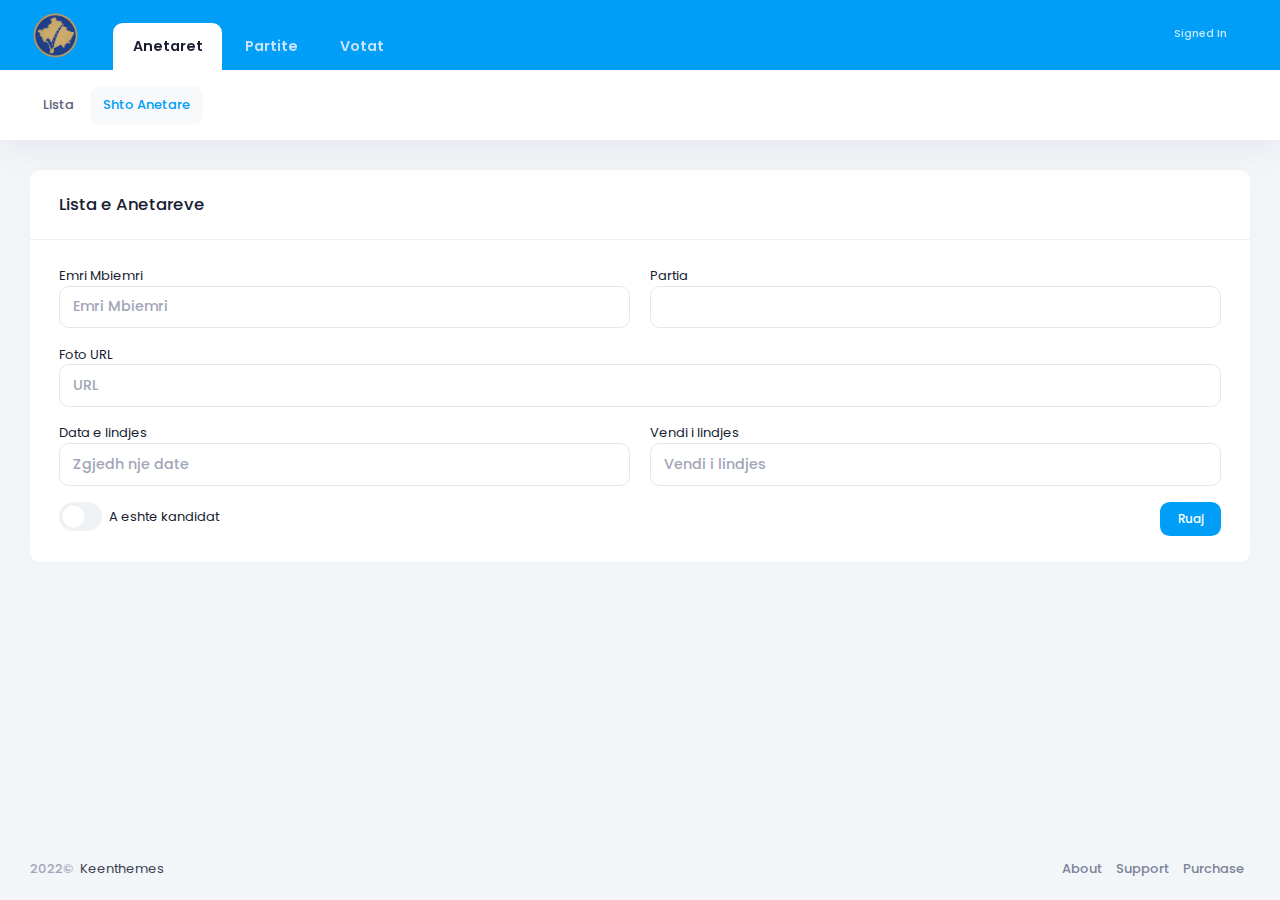
<file: eVotingUI/shtoAnetare.html>
<!DOCTYPE html>
<html lang="en">
	<!--begin::Head-->
	<head>
		<base href="">
		<title>eVoting</title>
		<meta charset="utf-8" />
		<meta name="description" content="The most advanced Bootstrap Admin Theme on Themeforest trusted by 94,000 beginners and professionals. Multi-demo, Dark Mode, RTL support and complete React, Angular, Vue &amp; Laravel versions. Grab your copy now and get life-time updates for free." />
		<meta name="keywords" content="Metronic, bootstrap, bootstrap 5, Angular, VueJs, React, Laravel, admin themes, web design, figma, web development, free templates, free admin themes, bootstrap theme, bootstrap template, bootstrap dashboard, bootstrap dak mode, bootstrap button, bootstrap datepicker, bootstrap timepicker, fullcalendar, datatables, flaticon" />
		<meta name="viewport" content="width=device-width, initial-scale=1" />
		<meta property="og:locale" content="en_US" />
		<meta property="og:type" content="article" />
		<meta property="og:title" content="Metronic - Bootstrap 5 HTML, VueJS, React, Angular &amp; Laravel Admin Dashboard Theme" />
		<meta property="og:url" content="https://keenthemes.com/metronic" />
		<meta property="og:site_name" content="Keenthemes | Metronic" />
		<link rel="canonical" href="https://preview.keenthemes.com/metronic8" />
		<link rel="shortcut icon" href="images/kqzLogo.png" />
		<!--begin::Fonts-->
		<link rel="stylesheet" href="https://fonts.googleapis.com/css?family=Poppins:300,400,500,600,700" />
		<!--end::Fonts-->
		<!--begin::Page Vendor Stylesheets(used by this page)-->
		<link href="assets/plugins/custom/datatables/datatables.bundle.css" rel="stylesheet" type="text/css" />
		<!--end::Page Vendor Stylesheets-->
		<!--begin::Global Stylesheets Bundle(used by all pages)-->
		<link href="assets/plugins/global/plugins.bundle.css" rel="stylesheet" type="text/css" />
		<link href="assets/css/style.bundle.css" rel="stylesheet" type="text/css" />
		<!--end::Global Stylesheets Bundle-->
		<style>
			.select2-selection__rendered {
				color: black!important;
			}
		</style>
	</head>
	<!--end::Head-->
	<!--begin::Body-->
	<body id="kt_body" class="header-extended header-fixed header-tablet-and-mobile-fixed">
		<!--begin::Main-->
		<!--begin::Root-->
		<div class="d-flex flex-column flex-root">
			<!--begin::Page-->
			<div class="page d-flex flex-row flex-column-fluid">
				<!--begin::Wrapper-->
				<div class="wrapper d-flex flex-column flex-row-fluid" id="kt_wrapper">
					<!--begin::Header-->
					<div id="kt_header" class="header">
						<!--begin::Header top-->
						<div class="header-top d-flex align-items-stretch flex-grow-1">
							<!--begin::Container-->
							<div class="d-flex container-xxl w-100">
								<!--begin::Wrapper-->
								<div class="d-flex flex-stack align-items-stretch w-100">
									<!--begin::Brand-->
									<div class="d-flex align-items-center align-items-lg-stretch me-5">
										<!--begin::Heaeder navs toggle-->
										<button class="d-lg-none btn btn-icon btn-color-white bg-hover-white bg-hover-opacity-10 w-35px h-35px h-md-40px w-md-40px ms-n2 me-2" id="kt_header_navs_toggle">
											<!--begin::Svg Icon | path: icons/duotune/abstract/abs015.svg-->
											<span class="svg-icon svg-icon-2">
												<svg xmlns="http://www.w3.org/2000/svg" width="24" height="24" viewBox="0 0 24 24" fill="none">
													<path d="M21 7H3C2.4 7 2 6.6 2 6V4C2 3.4 2.4 3 3 3H21C21.6 3 22 3.4 22 4V6C22 6.6 21.6 7 21 7Z" fill="black" />
													<path opacity="0.3" d="M21 14H3C2.4 14 2 13.6 2 13V11C2 10.4 2.4 10 3 10H21C21.6 10 22 10.4 22 11V13C22 13.6 21.6 14 21 14ZM22 20V18C22 17.4 21.6 17 21 17H3C2.4 17 2 17.4 2 18V20C2 20.6 2.4 21 3 21H21C21.6 21 22 20.6 22 20Z" fill="black" />
												</svg>
											</span>
											<!--end::Svg Icon-->
										</button>
										<!--end::Heaeder navs toggle-->
										<!--begin::Logo-->
										<a href="/index.html" class="d-flex align-items-center">
											<img alt="Logo" src="images/kqzLogo.png" class="h-45px h-lg-50px" />
										</a>
										<!--end::Logo-->
										<div class="align-self-end" id="kt_brand_tabs">
											<!--begin::Header tabs-->
											<div class="header-tabs overflow-auto mx-4 ms-lg-10 mb-5 mb-lg-0" id="kt_header_tabs" data-kt-swapper="true" data-kt-swapper-mode="prepend" data-kt-swapper-parent="{default: '#kt_header_navs_wrapper', lg: '#kt_brand_tabs'}">
												<ul class="nav flex-nowrap">
													<li class="nav-item">
														<a class="nav-link active" data-bs-toggle="tab" href="#kt_header_navs_tab_1">Anetaret</a>
													</li>
													<li class="nav-item">
														<a class="nav-link" data-bs-toggle="tab" href="#kt_header_navs_tab_2">Partite</a>
													</li>
													<li class="nav-item">
														<a class="nav-link" data-bs-toggle="tab" href="#kt_header_navs_tab_3">Votat</a>
													</li>
												</ul>
											</div>
											<!--end::Header tabs-->
										</div>
									</div>
									<!--end::Brand-->
									<!--begin::Topbar-->
									<div class="d-flex align-items-center flex-shrink-0">
										<!--begin::User-->
										<div class="d-flex align-items-center ms-1" id="kt_header_user_menu_toggle">
											<!--begin::User info-->
											<div class="btn btn-flex align-items-center bg-hover-white bg-hover-opacity-10 py-2 px-2 px-md-3" data-kt-menu-trigger="click" data-kt-menu-attach="parent" data-kt-menu-placement="bottom-end">
												<!--begin::Name-->
												<div class="d-none d-md-flex flex-column align-items-end justify-content-center me-2 me-md-4">
													<span class="text-white opacity-75 fs-8 fw-bold lh-1 mb-1">Signed In</span>
													<span class="text-white fs-8 fw-bolder lh-1" id="emailSpace"></span>
												</div>
												<!--end::Name-->
											</div>
											<!--end::User info-->
										</div>
										<!--end::User -->
										<!--begin::Heaeder menu toggle-->
										<!--end::Heaeder menu toggle-->
									</div>
									<!--end::Topbar-->
								</div>
								<!--end::Wrapper-->
							</div>
							<!--end::Container-->
						</div>
						<!--end::Header top-->
					</div>
					<!--end::Header-->
					<div class="header-navs d-flex align-items-stretch flex-stack h-lg-70px w-100 py-5 py-lg-0" id="kt_header_navs" data-kt-drawer="true" data-kt-drawer-name="header-menu" data-kt-drawer-activate="{default: true, lg: false}" data-kt-drawer-overlay="true" data-kt-drawer-width="{default:'200px', '300px': '250px'}" data-kt-drawer-direction="start" data-kt-drawer-toggle="#kt_header_navs_toggle" data-kt-swapper="true" data-kt-swapper-mode="append" data-kt-swapper-parent="{default: '#kt_body', lg: '#kt_header'}">
						<!--begin::Container-->
						<div class="d-lg-flex container-xxl w-100">
							<!--begin::Wrapper-->
							<div class="d-lg-flex flex-column justify-content-lg-center w-100" id="kt_header_navs_wrapper">
								<!--begin::Header tab content-->
								<div class="tab-content" data-kt-scroll="true" data-kt-scroll-activate="{default: true, lg: false}" data-kt-scroll-height="auto" data-kt-scroll-offset="70px">
									<!--begin::Tab panel-->
									<div class="tab-pane fade active show" id="kt_header_navs_tab_1">
										<!--begin::Menu wrapper-->
										<div class="header-menu flex-column align-items-stretch flex-lg-row">
											<!--begin::Menu-->
											<div class="menu menu-lg-rounded menu-column menu-lg-row menu-state-bg menu-title-gray-700 menu-state-title-primary menu-state-icon-primary menu-state-bullet-primary menu-arrow-gray-400 fw-bold align-items-stretch flex-grow-1" id="#kt_header_menu" data-kt-menu="true">
												<div class="menu-item menu-lg-down-accordion me-lg-1">
													<a href="dashboard.html" class="menu-link py-3">
														<span class="menu-title">Lista</span>
													</a>
												</div>
												<div class="menu-item show menu-lg-down-accordion me-lg-1">
													<a href="shtoAnetare.html" class="menu-link py-3">
														<span class="menu-title">Shto Anetare</span>
													</a>
												</div>
											</div>
											<!--end::Menu-->
										</div>
										<!--end::Menu wrapper-->
									</div>
									<!--end::Tab panel-->
									<!--begin::Tab panel-->
									<div class="tab-pane fade" id="kt_header_navs_tab_2">
										<!--begin::Wrapper-->
										<div class="header-menu flex-column align-items-stretch flex-lg-row">
											<!--begin::Menu-->
											<div class="menu menu-lg-rounded menu-column menu-lg-row menu-state-bg menu-title-gray-700 menu-state-title-primary menu-state-icon-primary menu-state-bullet-primary menu-arrow-gray-400 fw-bold align-items-stretch flex-grow-1" id="#kt_header_menu" data-kt-menu="true">
												<div class="menu-item show menu-lg-down-accordion me-lg-1">
													<a href="partite.html" class="menu-link py-3">
														<span class="menu-title">Lista</span>
													</a>
												</div>
												<div class="menu-item menu-lg-down-accordion me-lg-1">
													<a href="shtoParti.html" class="menu-link py-3">
														<span class="menu-title">Shto Partine</span>
													</a>
												</div>
											</div>
											<!--end::Menu-->
										</div>
										<!--end::Wrapper-->
									</div>
									<!--end::Tab panel-->
									<!--begin::Tab panel-->
									<div class="tab-pane fade" id="kt_header_navs_tab_3">
										<!--begin::Wrapper-->
										<div class="header-menu flex-column align-items-stretch flex-lg-row">
											<!--begin::Menu-->
											<div class="menu menu-lg-rounded menu-column menu-lg-row menu-state-bg menu-title-gray-700 menu-state-title-primary menu-state-icon-primary menu-state-bullet-primary menu-arrow-gray-400 fw-bold align-items-stretch flex-grow-1" id="#kt_header_menu" data-kt-menu="true">
												<div class="menu-item menu-lg-down-accordion me-lg-1">
													<a href="kandidatet.html" class="menu-link py-3">
														<span class="menu-title">Kandidatet</span>
													</a>
												</div>
												<div class="menu-item menu-lg-down-accordion me-lg-1">
													<a href="asambleistet.html" class="menu-link py-3">
														<span class="menu-title">Asambleistet</span>
													</a>
												</div>
											</div>
											<!--end::Menu-->
										</div>
										<!--end::Wrapper-->
									</div>
									<!--end::Tab panel-->
									<!--begin::Tab panel-->
									<div class="tab-pane fade" id="kt_header_navs_tab_4">
										<!--begin::Wrapper-->
										<div class="d-flex flex-column flex-lg-row flex-lg-stack flex-wrap gap-2 px-4 px-lg-0">
											<div class="d-flex flex-column flex-lg-row gap-2">
												<a class="btn btn-sm btn-light-primary fw-bolder" href="../../demo20/dist/apps/ecommerce/catalog/products.html">eCommerce</a>
												<a class="btn btn-sm btn-light-danger fw-bolder" href="../../demo20/dist/apps/file-manager/folders.html">File Manager</a>
											</div>
											<div class="d-flex flex-column flex-lg-row gap-2">
												<a class="btn btn-sm btn-light-info fw-bolder" href="../../demo20/dist/apps/subscriptions/view.html">More Apps</a>
											</div>
										</div>
										<!--end::Wrapper-->
									</div>
									<!--end::Tab panel-->
									<!--begin::Tab panel-->
									<div class="tab-pane fade" id="kt_header_navs_tab_5">
										<!--begin::Wrapper-->
										<div class="d-flex flex-column flex-lg-row flex-lg-stack flex-wrap gap-2 px-4 px-lg-0">
											<div class="d-flex flex-column flex-lg-row gap-2">
												<a class="btn btn-sm btn-light-primary fw-bolder" href="../../demo20/dist/documentation/getting-started.html">Documentation</a>
												<a class="btn btn-sm btn-light-success fw-bolder" href="../../demo20/dist/documentation/getting-started/video-tutorials.html">Video Tutorials</a>
												<a class="btn btn-sm btn-light-danger fw-bolder" href="https://preview.keenthemes.com/metronic8/demo20/layout-builder.html">Layout Builder</a>
											</div>
											<div class="d-flex flex-column flex-lg-row gap-2">
												<a class="btn btn-sm btn-light-info fw-bolder" href="../../demo20/dist/documentation/getting-started/changelog.html">Changelog</a>
											</div>
										</div>
										<!--end::Wrapper-->
									</div>
									<!--end::Tab panel-->
								</div>
								<!--end::Header tab content-->
							</div>
							<!--end::Wrapper-->
						</div>
						<!--end::Container-->
					</div>
					<!--begin::Container-->
					<div id="kt_content_container" class="d-flex flex-column-fluid align-items-start container-xxl">
						<!--begin::Post-->
						<div class="content flex-row-fluid" id="kt_content">
							<!--begin::Calendar Widget 1-->
							<div class="card">
								<!--begin::Card header-->
								<div class="card-header">
									<h3 class="card-title align-items-start flex-column">
										Lista e Anetareve
									</h3>
								</div>
								<!--end::Card header-->
								<!--begin::Card body-->
								<div class="card-body">
                                    <form id="shtoAnetarinForm">
                                        <div class="row">
                                            <div class="col-lg-6">
                                                <div class="form-group mb-5">
                                                    <label>Emri Mbiemri</label>
                                                    <input type="text" class="form-control" id="memberName" placeholder="Emri Mbiemri">
                                                </div>
                                            </div>
                                            <div class="col-lg-6">
                                                <div class="form-group mb-5">
                                                    <label>Partia</label>
                                                    <select class="form-control" id="memberParty">
                                                    </select> 
                                                </div>
                                            </div>
                                            <div class="col-lg-12">
                                                <div class="form-group mb-5">
                                                    <label>Foto URL</label>
                                                    <input type="text" class="form-control" id="memberFoto" placeholder="URL">
                                                </div>
                                            </div>
                                            <div class="col-lg-6">
                                                <div class="form-group mb-5">
                                                    <label>Data e lindjes</label>
                                                    <input class="form-control" placeholder="Zgjedh nje date" id="datePicker"/>
                                                </div>
                                            </div>
                                            <div class="col-lg-6">
                                                <div class="form-group mb-5">
                                                    <label>Vendi i lindjes</label>
                                                    <input type="text" class="form-control" id="memberBirthPlace" placeholder="Vendi i lindjes">
                                                </div>
                                            </div>
											<div class="col-lg-6">
												<div class="form-group">
													<div class="form-check form-switch form-check-custom form-check-solid">
														<input class="form-check-input" type="checkbox" id="isCandidate" />
														<label class="form-check-label" for="flexSwitchChecked">
															A eshte kandidat
														</label>
													</div>
												</div>
											</div>
                                            <div class="col-lg-6 text-end">
                                                <button type="submit" class="btn btn-sm btn-primary">
                                                    Ruaj
                                                </button>
                                            </div>
                                        </div>
                                    </form>
								</div>
								<!--end::Card body-->
							</div>
							<!--end::Calendar Widget 1-->
						</div>
						<!--end::Post-->
					</div>
					<!--end::Container-->
					<!--begin::Footer-->
					<div class="footer py-4 d-flex flex-lg-column" id="kt_footer">
						<!--begin::Container-->
						<div class="container-xxl d-flex flex-column flex-md-row align-items-center justify-content-between">
							<!--begin::Copyright-->
							<div class="text-dark order-2 order-md-1">
								<span class="text-muted fw-bold me-1">2022©</span>
								<a href="https://keenthemes.com" target="_blank" class="text-gray-800 text-hover-primary">Keenthemes</a>
							</div>
							<!--end::Copyright-->
							<!--begin::Menu-->
							<ul class="menu menu-gray-600 menu-hover-primary fw-bold order-1">
								<li class="menu-item">
									<a href="https://keenthemes.com" target="_blank" class="menu-link px-2">About</a>
								</li>
								<li class="menu-item">
									<a href="https://devs.keenthemes.com" target="_blank" class="menu-link px-2">Support</a>
								</li>
								<li class="menu-item">
									<a href="https://1.envato.market/EA4JP" target="_blank" class="menu-link px-2">Purchase</a>
								</li>
							</ul>
							<!--end::Menu-->
						</div>
						<!--end::Container-->
					</div>
					<!--end::Footer-->
				</div>
				<!--end::Wrapper-->
			</div>
			<!--end::Page-->
		</div>
		<!--end::Root-->
		<!--end::Modals-->
		<!--begin::Javascript-->
		<script>var hostUrl = "assets/";</script>
		<!--begin::Global Javascript Bundle(used by all pages)-->
		<script src="assets/plugins/global/plugins.bundle.js"></script>
		<script src="assets/js/scripts.bundle.js"></script>
		<!--end::Global Javascript Bundle-->
		<!--begin::Page Vendors Javascript(used by this page)-->
		<script src="assets/plugins/custom/datatables/datatables.bundle.js"></script>
		<!--end::Page Vendors Javascript-->
		<!--end::Javascript-->
		<script src="js/shtoAnetarin.js"></script>
	</body>
	<!--end::Body-->
</html>
</file>
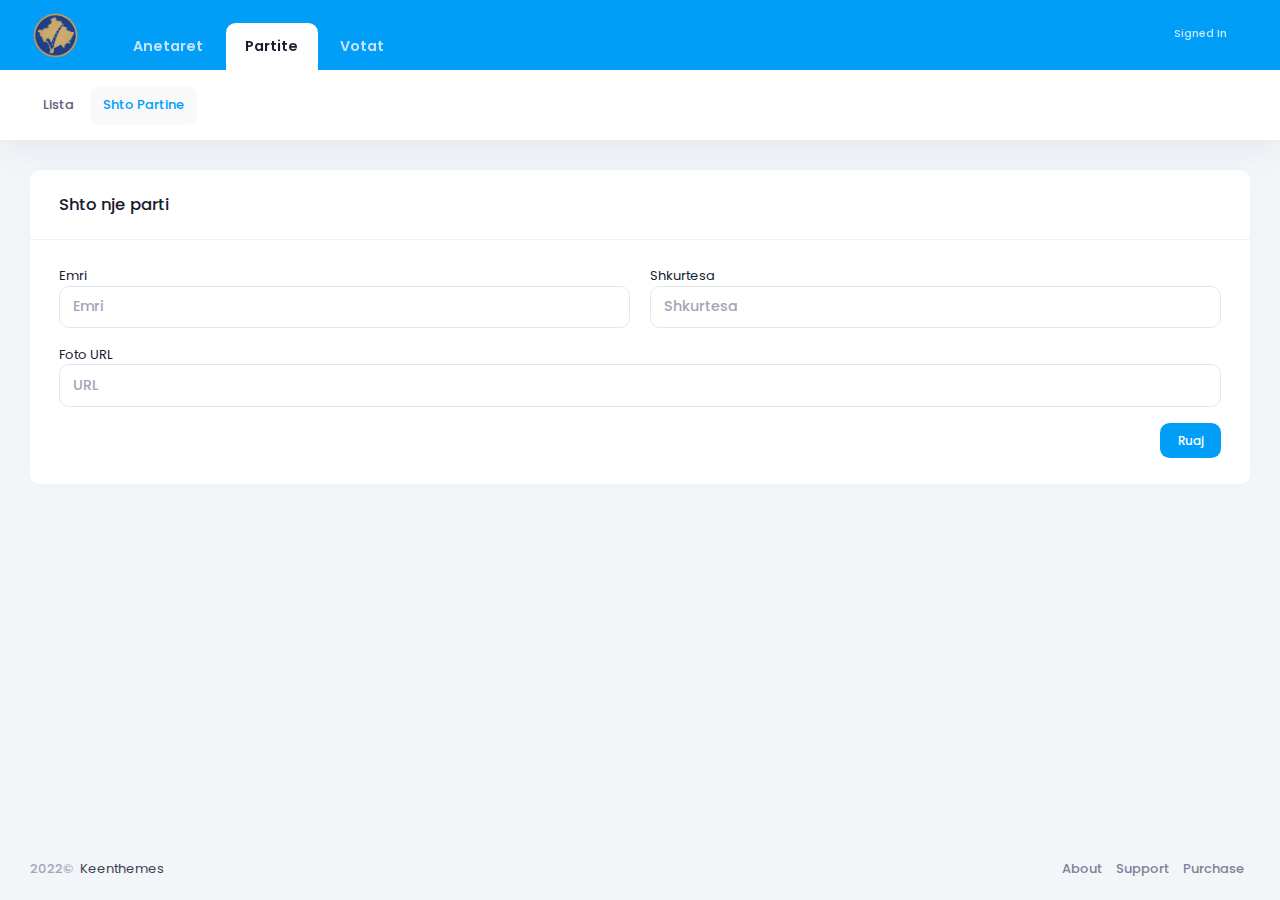
<file: eVotingUI/shtoParti.html>
<!DOCTYPE html>
<html lang="en">
	<!--begin::Head-->
	<head>
		<base href="">
		<title>eVoting</title>
		<meta charset="utf-8" />
		<meta name="description" content="The most advanced Bootstrap Admin Theme on Themeforest trusted by 94,000 beginners and professionals. Multi-demo, Dark Mode, RTL support and complete React, Angular, Vue &amp; Laravel versions. Grab your copy now and get life-time updates for free." />
		<meta name="keywords" content="Metronic, bootstrap, bootstrap 5, Angular, VueJs, React, Laravel, admin themes, web design, figma, web development, free templates, free admin themes, bootstrap theme, bootstrap template, bootstrap dashboard, bootstrap dak mode, bootstrap button, bootstrap datepicker, bootstrap timepicker, fullcalendar, datatables, flaticon" />
		<meta name="viewport" content="width=device-width, initial-scale=1" />
		<meta property="og:locale" content="en_US" />
		<meta property="og:type" content="article" />
		<meta property="og:title" content="Metronic - Bootstrap 5 HTML, VueJS, React, Angular &amp; Laravel Admin Dashboard Theme" />
		<meta property="og:url" content="https://keenthemes.com/metronic" />
		<meta property="og:site_name" content="Keenthemes | Metronic" />
		<link rel="canonical" href="https://preview.keenthemes.com/metronic8" />
		<link rel="shortcut icon" href="images/kqzLogo.png" />
		<!--begin::Fonts-->
		<link rel="stylesheet" href="https://fonts.googleapis.com/css?family=Poppins:300,400,500,600,700" />
		<!--end::Fonts-->
		<!--begin::Page Vendor Stylesheets(used by this page)-->
		<link href="assets/plugins/custom/datatables/datatables.bundle.css" rel="stylesheet" type="text/css" />
		<!--end::Page Vendor Stylesheets-->
		<!--begin::Global Stylesheets Bundle(used by all pages)-->
		<link href="assets/plugins/global/plugins.bundle.css" rel="stylesheet" type="text/css" />
		<link href="assets/css/style.bundle.css" rel="stylesheet" type="text/css" />
		<!--end::Global Stylesheets Bundle-->
		<style>
			.select2-selection__rendered {
				color: black!important;
			}
		</style>
	</head>
	<!--end::Head-->
	<!--begin::Body-->
	<body id="kt_body" class="header-extended header-fixed header-tablet-and-mobile-fixed">
		<!--begin::Main-->
		<!--begin::Root-->
		<div class="d-flex flex-column flex-root">
			<!--begin::Page-->
			<div class="page d-flex flex-row flex-column-fluid">
				<!--begin::Wrapper-->
				<div class="wrapper d-flex flex-column flex-row-fluid" id="kt_wrapper">
					<!--begin::Header-->
					<div id="kt_header" class="header">
						<!--begin::Header top-->
						<div class="header-top d-flex align-items-stretch flex-grow-1">
							<!--begin::Container-->
							<div class="d-flex container-xxl w-100">
								<!--begin::Wrapper-->
								<div class="d-flex flex-stack align-items-stretch w-100">
									<!--begin::Brand-->
									<div class="d-flex align-items-center align-items-lg-stretch me-5">
										<!--begin::Heaeder navs toggle-->
										<button class="d-lg-none btn btn-icon btn-color-white bg-hover-white bg-hover-opacity-10 w-35px h-35px h-md-40px w-md-40px ms-n2 me-2" id="kt_header_navs_toggle">
											<!--begin::Svg Icon | path: icons/duotune/abstract/abs015.svg-->
											<span class="svg-icon svg-icon-2">
												<svg xmlns="http://www.w3.org/2000/svg" width="24" height="24" viewBox="0 0 24 24" fill="none">
													<path d="M21 7H3C2.4 7 2 6.6 2 6V4C2 3.4 2.4 3 3 3H21C21.6 3 22 3.4 22 4V6C22 6.6 21.6 7 21 7Z" fill="black" />
													<path opacity="0.3" d="M21 14H3C2.4 14 2 13.6 2 13V11C2 10.4 2.4 10 3 10H21C21.6 10 22 10.4 22 11V13C22 13.6 21.6 14 21 14ZM22 20V18C22 17.4 21.6 17 21 17H3C2.4 17 2 17.4 2 18V20C2 20.6 2.4 21 3 21H21C21.6 21 22 20.6 22 20Z" fill="black" />
												</svg>
											</span>
											<!--end::Svg Icon-->
										</button>
										<!--end::Heaeder navs toggle-->
										<!--begin::Logo-->
										<a href="/index.html" class="d-flex align-items-center">
											<img alt="Logo" src="images/kqzLogo.png" class="h-45px h-lg-50px" />
										</a>
										<!--end::Logo-->
										<div class="align-self-end" id="kt_brand_tabs">
											<!--begin::Header tabs-->
											<div class="header-tabs overflow-auto mx-4 ms-lg-10 mb-5 mb-lg-0" id="kt_header_tabs" data-kt-swapper="true" data-kt-swapper-mode="prepend" data-kt-swapper-parent="{default: '#kt_header_navs_wrapper', lg: '#kt_brand_tabs'}">
												<ul class="nav flex-nowrap">
													<li class="nav-item">
														<a class="nav-link" data-bs-toggle="tab" href="#kt_header_navs_tab_1">Anetaret</a>
													</li>
													<li class="nav-item">
														<a class="nav-link active" data-bs-toggle="tab" href="#kt_header_navs_tab_2">Partite</a>
													</li>
													<li class="nav-item">
														<a class="nav-link" data-bs-toggle="tab" href="#kt_header_navs_tab_3">Votat</a>
													</li>
												</ul>
											</div>
											<!--end::Header tabs-->
										</div>
									</div>
									<!--end::Brand-->
									<!--begin::Topbar-->
									<div class="d-flex align-items-center flex-shrink-0">
										<!--begin::User-->
										<div class="d-flex align-items-center ms-1" id="kt_header_user_menu_toggle">
											<!--begin::User info-->
											<div class="btn btn-flex align-items-center bg-hover-white bg-hover-opacity-10 py-2 px-2 px-md-3" data-kt-menu-trigger="click" data-kt-menu-attach="parent" data-kt-menu-placement="bottom-end">
												<!--begin::Name-->
												<div class="d-none d-md-flex flex-column align-items-end justify-content-center me-2 me-md-4">
													<span class="text-white opacity-75 fs-8 fw-bold lh-1 mb-1">Signed In</span>
													<span class="text-white fs-8 fw-bolder lh-1" id="emailSpace"></span>
												</div>
												<!--end::Name-->
											</div>
											<!--end::User info-->
										</div>
										<!--end::User -->
										<!--begin::Heaeder menu toggle-->
										<!--end::Heaeder menu toggle-->
									</div>
									<!--end::Topbar-->
								</div>
								<!--end::Wrapper-->
							</div>
							<!--end::Container-->
						</div>
						<!--end::Header top-->
					</div>
					<!--end::Header-->
					<div class="header-navs d-flex align-items-stretch flex-stack h-lg-70px w-100 py-5 py-lg-0" id="kt_header_navs" data-kt-drawer="true" data-kt-drawer-name="header-menu" data-kt-drawer-activate="{default: true, lg: false}" data-kt-drawer-overlay="true" data-kt-drawer-width="{default:'200px', '300px': '250px'}" data-kt-drawer-direction="start" data-kt-drawer-toggle="#kt_header_navs_toggle" data-kt-swapper="true" data-kt-swapper-mode="append" data-kt-swapper-parent="{default: '#kt_body', lg: '#kt_header'}">
						<!--begin::Container-->
						<div class="d-lg-flex container-xxl w-100">
							<!--begin::Wrapper-->
							<div class="d-lg-flex flex-column justify-content-lg-center w-100" id="kt_header_navs_wrapper">
								<!--begin::Header tab content-->
								<div class="tab-content" data-kt-scroll="true" data-kt-scroll-activate="{default: true, lg: false}" data-kt-scroll-height="auto" data-kt-scroll-offset="70px">
									<!--begin::Tab panel-->
									<div class="tab-pane fade" id="kt_header_navs_tab_1">
										<!--begin::Menu wrapper-->
										<div class="header-menu flex-column align-items-stretch flex-lg-row">
											<!--begin::Menu-->
											<div class="menu menu-lg-rounded menu-column menu-lg-row menu-state-bg menu-title-gray-700 menu-state-title-primary menu-state-icon-primary menu-state-bullet-primary menu-arrow-gray-400 fw-bold align-items-stretch flex-grow-1" id="#kt_header_menu" data-kt-menu="true">
												<div class="menu-item menu-lg-down-accordion me-lg-1">
													<a href="dashboard.html" class="menu-link py-3">
														<span class="menu-title">Lista</span>
													</a>
												</div>
												<div class="menu-item menu-lg-down-accordion me-lg-1">
													<a href="shtoAnetare.html" class="menu-link py-3">
														<span class="menu-title">Shto Anetare</span>
													</a>
												</div>
											</div>
											<!--end::Menu-->
										</div>
										<!--end::Menu wrapper-->
									</div>
									<!--end::Tab panel-->
									<!--begin::Tab panel-->
									<div class="tab-pane fade active show" id="kt_header_navs_tab_2">
										<!--begin::Wrapper-->
										<div class="header-menu flex-column align-items-stretch flex-lg-row">
											<!--begin::Menu-->
											<div class="menu menu-lg-rounded menu-column menu-lg-row menu-state-bg menu-title-gray-700 menu-state-title-primary menu-state-icon-primary menu-state-bullet-primary menu-arrow-gray-400 fw-bold align-items-stretch flex-grow-1" id="#kt_header_menu" data-kt-menu="true">
												<div class="menu-item menu-lg-down-accordion me-lg-1">
													<a href="partite.html" class="menu-link py-3">
														<span class="menu-title">Lista</span>
													</a>
												</div>
												<div class="menu-item show menu-lg-down-accordion me-lg-1">
													<a href="shtoParti.html" class="menu-link py-3">
														<span class="menu-title">Shto Partine</span>
													</a>
												</div>
											</div>
											<!--end::Menu-->
										</div>
										<!--end::Wrapper-->
									</div>
									<!--end::Tab panel-->
									<!--begin::Tab panel-->
									<div class="tab-pane fade" id="kt_header_navs_tab_3">
										<!--begin::Wrapper-->
										<div class="header-menu flex-column align-items-stretch flex-lg-row">
											<!--begin::Menu-->
											<div class="menu menu-lg-rounded menu-column menu-lg-row menu-state-bg menu-title-gray-700 menu-state-title-primary menu-state-icon-primary menu-state-bullet-primary menu-arrow-gray-400 fw-bold align-items-stretch flex-grow-1" id="#kt_header_menu" data-kt-menu="true">
												<div class="menu-item menu-lg-down-accordion me-lg-1">
													<a href="kandidatet.html" class="menu-link py-3">
														<span class="menu-title">Kandidatet</span>
													</a>
												</div>
												<div class="menu-item menu-lg-down-accordion me-lg-1">
													<a href="asambleistet.html" class="menu-link py-3">
														<span class="menu-title">Asambleistet</span>
													</a>
												</div>
											</div>
											<!--end::Menu-->
										</div>
										<!--end::Wrapper-->
									</div>
									<!--end::Tab panel-->
								</div>
								<!--end::Header tab content-->
							</div>
							<!--end::Wrapper-->
						</div>
						<!--end::Container-->
					</div>
					<!--begin::Container-->
					<div id="kt_content_container" class="d-flex flex-column-fluid align-items-start container-xxl">
						<!--begin::Post-->
						<div class="content flex-row-fluid" id="kt_content">
							<!--begin::Calendar Widget 1-->
							<div class="card">
								<!--begin::Card header-->
								<div class="card-header">
									<h3 class="card-title align-items-start flex-column">
										Shto nje parti
									</h3>
								</div>
								<!--end::Card header-->
								<!--begin::Card body-->
								<div class="card-body">
                                    <form id="shtoPartiForm">
                                        <div class="row">
                                            <div class="col-lg-6">
                                                <div class="form-group mb-5">
                                                    <label>Emri</label>
                                                    <input type="text" class="form-control" id="emriPartis" placeholder="Emri">
                                                </div>
                                            </div>
                                            <div class="col-lg-6">
                                                <div class="form-group mb-5">
                                                    <label>Shkurtesa</label>
                                                    <input type="text" class="form-control" id="shkurtesaPartis" placeholder="Shkurtesa">
                                                </div>
                                            </div>
                                            <div class="col-lg-12">
                                                <div class="form-group mb-5">
                                                    <label>Foto URL</label>
                                                    <input type="text" class="form-control" id="fotoPartis" placeholder="URL">
                                                </div>
                                            </div>
                                            <div class="col-lg-12 text-end">
                                                <button type="submit" class="btn btn-sm btn-primary">
                                                    Ruaj
                                                </button>
                                            </div>
                                        </div>
                                    </form>
								</div>
								<!--end::Card body-->
							</div>
							<!--end::Calendar Widget 1-->
						</div>
						<!--end::Post-->
					</div>
					<!--end::Container-->
					<!--begin::Footer-->
					<div class="footer py-4 d-flex flex-lg-column" id="kt_footer">
						<!--begin::Container-->
						<div class="container-xxl d-flex flex-column flex-md-row align-items-center justify-content-between">
							<!--begin::Copyright-->
							<div class="text-dark order-2 order-md-1">
								<span class="text-muted fw-bold me-1">2022©</span>
								<a href="https://keenthemes.com" target="_blank" class="text-gray-800 text-hover-primary">Keenthemes</a>
							</div>
							<!--end::Copyright-->
							<!--begin::Menu-->
							<ul class="menu menu-gray-600 menu-hover-primary fw-bold order-1">
								<li class="menu-item">
									<a href="https://keenthemes.com" target="_blank" class="menu-link px-2">About</a>
								</li>
								<li class="menu-item">
									<a href="https://devs.keenthemes.com" target="_blank" class="menu-link px-2">Support</a>
								</li>
								<li class="menu-item">
									<a href="https://1.envato.market/EA4JP" target="_blank" class="menu-link px-2">Purchase</a>
								</li>
							</ul>
							<!--end::Menu-->
						</div>
						<!--end::Container-->
					</div>
					<!--end::Footer-->
				</div>
				<!--end::Wrapper-->
			</div>
			<!--end::Page-->
		</div>
		<!--end::Root-->
		<!--end::Modals-->
		<!--begin::Javascript-->
		<script>var hostUrl = "assets/";</script>
		<!--begin::Global Javascript Bundle(used by all pages)-->
		<script src="assets/plugins/global/plugins.bundle.js"></script>
		<script src="assets/js/scripts.bundle.js"></script>
		<!--end::Global Javascript Bundle-->
		<!--begin::Page Vendors Javascript(used by this page)-->
		<script src="assets/plugins/custom/datatables/datatables.bundle.js"></script>
		<!--end::Page Vendors Javascript-->
		<!--end::Javascript-->
		<script src="js/shtoParti.js"></script>
	</body>
	<!--end::Body-->
</html>
</file>
<file: eVotingUI/assets/plugins/custom/datatables/datatables.bundle.css>
@charset "UTF-8";td.dt-control{background:url(https://www.datatables.net/examples/resources/details_open.png) no-repeat center center;cursor:pointer}tr.dt-hasChild td.dt-control{background:url(https://www.datatables.net/examples/resources/details_close.png) no-repeat center center}table.dataTable td.dt-left,table.dataTable th.dt-left{text-align:left}table.dataTable td.dataTables_empty,table.dataTable td.dt-center,table.dataTable th.dt-center{text-align:center}table.dataTable td.dt-right,table.dataTable th.dt-right{text-align:right}table.dataTable td.dt-justify,table.dataTable th.dt-justify{text-align:justify}table.dataTable td.dt-nowrap,table.dataTable th.dt-nowrap{white-space:nowrap}table.dataTable tfoot td.dt-head-left,table.dataTable tfoot th.dt-head-left,table.dataTable thead td.dt-head-left,table.dataTable thead th.dt-head-left{text-align:left}table.dataTable tfoot td.dt-head-center,table.dataTable tfoot th.dt-head-center,table.dataTable thead td.dt-head-center,table.dataTable thead th.dt-head-center{text-align:center}table.dataTable tfoot td.dt-head-right,table.dataTable tfoot th.dt-head-right,table.dataTable thead td.dt-head-right,table.dataTable thead th.dt-head-right{text-align:right}table.dataTable tfoot td.dt-head-justify,table.dataTable tfoot th.dt-head-justify,table.dataTable thead td.dt-head-justify,table.dataTable thead th.dt-head-justify{text-align:justify}table.dataTable tfoot td.dt-head-nowrap,table.dataTable tfoot th.dt-head-nowrap,table.dataTable thead td.dt-head-nowrap,table.dataTable thead th.dt-head-nowrap{white-space:nowrap}table.dataTable tbody td.dt-body-left,table.dataTable tbody th.dt-body-left{text-align:left}table.dataTable tbody td.dt-body-center,table.dataTable tbody th.dt-body-center{text-align:center}table.dataTable tbody td.dt-body-right,table.dataTable tbody th.dt-body-right{text-align:right}table.dataTable tbody td.dt-body-justify,table.dataTable tbody th.dt-body-justify{text-align:justify}table.dataTable tbody td.dt-body-nowrap,table.dataTable tbody th.dt-body-nowrap{white-space:nowrap}/*! Bootstrap 5 integration for DataTables
 *
 * ©2020 SpryMedia Ltd, all rights reserved.
 * License: MIT datatables.net/license/mit
 */table.dataTable{clear:both;margin-top:6px!important;margin-bottom:6px!important;max-width:none!important;border-collapse:separate!important;border-spacing:0}table.dataTable td,table.dataTable th{-webkit-box-sizing:content-box;box-sizing:content-box}table.dataTable td.dataTables_empty,table.dataTable th.dataTables_empty{text-align:center}table.dataTable.nowrap td,table.dataTable.nowrap th{white-space:nowrap}div.dataTables_wrapper div.dataTables_length label{font-weight:400;text-align:left;white-space:nowrap}div.dataTables_wrapper div.dataTables_length select{width:auto;display:inline-block}div.dataTables_wrapper div.dataTables_filter{text-align:right}div.dataTables_wrapper div.dataTables_filter label{font-weight:400;white-space:nowrap;text-align:left}div.dataTables_wrapper div.dataTables_filter input{margin-left:.5em;display:inline-block;width:auto}div.dataTables_wrapper div.dataTables_info{padding-top:.85em}div.dataTables_wrapper div.dataTables_paginate{margin:0;white-space:nowrap;text-align:right}div.dataTables_wrapper div.dataTables_paginate ul.pagination{margin:2px 0;white-space:nowrap;justify-content:flex-end}div.dataTables_wrapper div.dataTables_processing{position:absolute;top:50%;left:50%;width:200px;margin-left:-100px;margin-top:-26px;text-align:center;padding:1em 0}table.dataTable>thead>tr>td:active,table.dataTable>thead>tr>th:active{outline:0}table.dataTable>thead>tr>td:not(.sorting_disabled),table.dataTable>thead>tr>th:not(.sorting_disabled){padding-right:30px}table.dataTable>thead .sorting,table.dataTable>thead .sorting_asc,table.dataTable>thead .sorting_asc_disabled,table.dataTable>thead .sorting_desc,table.dataTable>thead .sorting_desc_disabled{cursor:pointer;position:relative}table.dataTable>thead .sorting:after,table.dataTable>thead .sorting:before,table.dataTable>thead .sorting_asc:after,table.dataTable>thead .sorting_asc:before,table.dataTable>thead .sorting_asc_disabled:after,table.dataTable>thead .sorting_asc_disabled:before,table.dataTable>thead .sorting_desc:after,table.dataTable>thead .sorting_desc:before,table.dataTable>thead .sorting_desc_disabled:after,table.dataTable>thead .sorting_desc_disabled:before{position:absolute;bottom:.5em;display:block;opacity:.3}table.dataTable>thead .sorting:before,table.dataTable>thead .sorting_asc:before,table.dataTable>thead .sorting_asc_disabled:before,table.dataTable>thead .sorting_desc:before,table.dataTable>thead .sorting_desc_disabled:before{right:1em;content:"↑"}table.dataTable>thead .sorting:after,table.dataTable>thead .sorting_asc:after,table.dataTable>thead .sorting_asc_disabled:after,table.dataTable>thead .sorting_desc:after,table.dataTable>thead .sorting_desc_disabled:after{right:.5em;content:"↓"}table.dataTable>thead .sorting_asc:before,table.dataTable>thead .sorting_desc:after{opacity:1}table.dataTable>thead .sorting_asc_disabled:before,table.dataTable>thead .sorting_desc_disabled:after{opacity:0}div.dataTables_scrollHead table.dataTable{margin-bottom:0!important}div.dataTables_scrollBody>table{border-top:none;margin-top:0!important;margin-bottom:0!important}div.dataTables_scrollBody>table>thead .sorting:after,div.dataTables_scrollBody>table>thead .sorting:before,div.dataTables_scrollBody>table>thead .sorting_asc:after,div.dataTables_scrollBody>table>thead .sorting_asc:before,div.dataTables_scrollBody>table>thead .sorting_desc:after,div.dataTables_scrollBody>table>thead .sorting_desc:before{display:none}div.dataTables_scrollBody>table>tbody tr:first-child td,div.dataTables_scrollBody>table>tbody tr:first-child th{border-top:none}div.dataTables_scrollFoot>.dataTables_scrollFootInner{box-sizing:content-box}div.dataTables_scrollFoot>.dataTables_scrollFootInner>table{margin-top:0!important;border-top:none}@media screen and (max-width:767px){div.dataTables_wrapper div.dataTables_filter,div.dataTables_wrapper div.dataTables_info,div.dataTables_wrapper div.dataTables_length,div.dataTables_wrapper div.dataTables_paginate{text-align:center}div.dataTables_wrapper div.dataTables_paginate ul.pagination{justify-content:center!important}}table.dataTable.table-sm>thead>tr>th:not(.sorting_disabled){padding-right:20px}table.dataTable.table-sm .sorting:before,table.dataTable.table-sm .sorting_asc:before,table.dataTable.table-sm .sorting_desc:before{top:5px;right:.85em}table.dataTable.table-sm .sorting:after,table.dataTable.table-sm .sorting_asc:after,table.dataTable.table-sm .sorting_desc:after{top:5px}table.table-bordered.dataTable{border-right-width:0}table.table-bordered.dataTable thead tr:first-child td,table.table-bordered.dataTable thead tr:first-child th{border-top-width:1px}table.table-bordered.dataTable td,table.table-bordered.dataTable th{border-left-width:0}table.table-bordered.dataTable td:first-child,table.table-bordered.dataTable th:first-child{border-left-width:1px}table.table-bordered.dataTable td:last-child,table.table-bordered.dataTable th:last-child{border-right-width:1px}table.table-bordered.dataTable td,table.table-bordered.dataTable th{border-bottom-width:1px}div.dataTables_scrollHead table.table-bordered{border-bottom-width:0}div.table-responsive>div.dataTables_wrapper>div.row{margin:0}div.table-responsive>div.dataTables_wrapper>div.row>div[class^=col-]:first-child{padding-left:0}div.table-responsive>div.dataTables_wrapper>div.row>div[class^=col-]:last-child{padding-right:0}table.dataTable.table-striped>tbody>tr:nth-of-type(2n+1){--bs-table-accent-bg:transparent}table.dataTable.table-striped>tbody>tr.odd{--bs-table-accent-bg:var(--bs-table-striped-bg)}@keyframes dtb-spinner{100%{transform:rotate(360deg)}}@-o-keyframes dtb-spinner{100%{-o-transform:rotate(360deg);transform:rotate(360deg)}}@-ms-keyframes dtb-spinner{100%{-ms-transform:rotate(360deg);transform:rotate(360deg)}}@-webkit-keyframes dtb-spinner{100%{-webkit-transform:rotate(360deg);transform:rotate(360deg)}}@-moz-keyframes dtb-spinner{100%{-moz-transform:rotate(360deg);transform:rotate(360deg)}}div.dt-button-info{position:fixed;top:50%;left:50%;width:400px;margin-top:-100px;margin-left:-200px;background-color:#fff;border:2px solid #111;box-shadow:3px 3px 8px rgba(0,0,0,.3);border-radius:3px;text-align:center;z-index:21}div.dt-button-info h2{padding:.5em;margin:0;font-weight:400;border-bottom:1px solid #ddd;background-color:#f3f3f3}div.dt-button-info>div{padding:1em}div.dt-button-collection-title{text-align:center;padding:.3em 0 .5em;font-size:.9em}div.dt-button-collection-title:empty{display:none}div.dt-button-collection{position:absolute;z-index:2001}div.dt-button-collection div.dropdown-menu{display:block;z-index:2002;min-width:100%}div.dt-button-collection div.dt-button-collection-title{background-color:#fff;border:1px solid rgba(0,0,0,.15)}div.dt-button-collection.fixed{position:fixed;top:50%;left:50%;margin-left:-75px;border-radius:0}div.dt-button-collection.fixed.two-column{margin-left:-200px}div.dt-button-collection.fixed.three-column{margin-left:-225px}div.dt-button-collection.fixed.four-column{margin-left:-300px}div.dt-button-collection>:last-child{display:block!important;-webkit-column-gap:8px;-moz-column-gap:8px;-ms-column-gap:8px;-o-column-gap:8px;column-gap:8px}div.dt-button-collection>:last-child>*{-webkit-column-break-inside:avoid;break-inside:avoid}div.dt-button-collection.two-column{width:400px}div.dt-button-collection.two-column>:last-child{padding-bottom:1px;-webkit-column-count:2;-moz-column-count:2;-ms-column-count:2;-o-column-count:2;column-count:2}div.dt-button-collection.three-column{width:450px}div.dt-button-collection.three-column>:last-child{padding-bottom:1px;-webkit-column-count:3;-moz-column-count:3;-ms-column-count:3;-o-column-count:3;column-count:3}div.dt-button-collection.four-column{width:600px}div.dt-button-collection.four-column>:last-child{padding-bottom:1px;-webkit-column-count:4;-moz-column-count:4;-ms-column-count:4;-o-column-count:4;column-count:4}div.dt-button-collection .dt-button{border-radius:0}div.dt-button-collection.fixed{max-width:none}div.dt-button-collection.fixed:after,div.dt-button-collection.fixed:before{display:none}div.dt-button-background{position:fixed;top:0;left:0;width:100%;height:100%;z-index:999}@media screen and (max-width:767px){div.dt-buttons{float:none;width:100%;text-align:center;margin-bottom:.5em}div.dt-buttons a.btn{float:none}}div.dt-buttons a.btn.processing,div.dt-buttons button.btn.processing,div.dt-buttons div.btn.processing{color:rgba(0,0,0,.2)}div.dt-buttons a.btn.processing:after,div.dt-buttons button.btn.processing:after,div.dt-buttons div.btn.processing:after{position:absolute;top:50%;left:50%;width:16px;height:16px;margin:-8px 0 0 -8px;box-sizing:border-box;display:block;content:" ";border:2px solid #282828;border-radius:50%;border-left-color:transparent;border-right-color:transparent;animation:dtb-spinner 1.5s infinite linear;-o-animation:dtb-spinner 1.5s infinite linear;-ms-animation:dtb-spinner 1.5s infinite linear;-webkit-animation:dtb-spinner 1.5s infinite linear;-moz-animation:dtb-spinner 1.5s infinite linear}table.DTCR_clonedTable.dataTable{position:absolute!important;background-color:rgba(255,255,255,.7);z-index:202}div.DTCR_pointer{width:1px;background-color:#0d6efd;z-index:201}table.DTFC_Cloned tr{background-color:#fff;margin-bottom:0}div.DTFC_LeftHeadWrapper table,div.DTFC_RightHeadWrapper table{border-bottom:none!important;margin-bottom:0!important;background-color:#fff}div.DTFC_LeftBodyWrapper table,div.DTFC_RightBodyWrapper table{border-top:none;margin:0!important;z-index:2}div.DTFC_LeftBodyWrapper table thead .sorting:after,div.DTFC_LeftBodyWrapper table thead .sorting:before,div.DTFC_LeftBodyWrapper table thead .sorting_asc:after,div.DTFC_LeftBodyWrapper table thead .sorting_asc:before,div.DTFC_LeftBodyWrapper table thead .sorting_desc:after,div.DTFC_LeftBodyWrapper table thead .sorting_desc:before,div.DTFC_RightBodyWrapper table thead .sorting:after,div.DTFC_RightBodyWrapper table thead .sorting:before,div.DTFC_RightBodyWrapper table thead .sorting_asc:after,div.DTFC_RightBodyWrapper table thead .sorting_asc:before,div.DTFC_RightBodyWrapper table thead .sorting_desc:after,div.DTFC_RightBodyWrapper table thead .sorting_desc:before{display:none}div.DTFC_LeftBodyWrapper table tbody tr:first-child td,div.DTFC_LeftBodyWrapper table tbody tr:first-child th,div.DTFC_RightBodyWrapper table tbody tr:first-child td,div.DTFC_RightBodyWrapper table tbody tr:first-child th{border-top:none}div.DTFC_LeftFootWrapper table,div.DTFC_RightFootWrapper table{border-top:none;margin-top:0!important;background-color:#fff}div.DTFC_Blocker{background-color:#fff}table.dataTable.table-striped.DTFC_Cloned tbody{background-color:#fff}table.dataTable th{border-bottom-color:#dee2e6}div.DTFC_LeftBodyLiner thead tr,div.dataTables_scrollBody thead tr{height:0!important}table.dataTable.fixedHeader-floating,table.dataTable.fixedHeader-locked{background-color:#fff;margin-top:0!important;margin-bottom:0!important}table.dataTable.fixedHeader-locked{position:absolute!important}@media print{table.fixedHeader-floating{display:none}}table.dataTable.dtr-inline.collapsed>tbody>tr>td.child,table.dataTable.dtr-inline.collapsed>tbody>tr>td.dataTables_empty,table.dataTable.dtr-inline.collapsed>tbody>tr>th.child{cursor:default!important}table.dataTable.dtr-inline.collapsed>tbody>tr>td.child:before,table.dataTable.dtr-inline.collapsed>tbody>tr>td.dataTables_empty:before,table.dataTable.dtr-inline.collapsed>tbody>tr>th.child:before{display:none!important}table.dataTable.dtr-inline.collapsed>tbody>tr>td.dtr-control,table.dataTable.dtr-inline.collapsed>tbody>tr>th.dtr-control{position:relative;padding-left:30px;cursor:pointer}table.dataTable.dtr-inline.collapsed>tbody>tr>td.dtr-control:before,table.dataTable.dtr-inline.collapsed>tbody>tr>th.dtr-control:before{top:50%;left:5px;height:1em;width:1em;margin-top:-9px;display:block;position:absolute;color:#fff;border:.15em solid #fff;border-radius:1em;box-shadow:0 0 .2em #444;box-sizing:content-box;text-align:center;text-indent:0!important;font-family:"Courier New",Courier,monospace;line-height:1em;content:"+";background-color:#0d6efd}table.dataTable.dtr-inline.collapsed>tbody>tr.parent>td.dtr-control:before,table.dataTable.dtr-inline.collapsed>tbody>tr.parent>th.dtr-control:before{content:"-";background-color:#d33333}table.dataTable.dtr-inline.collapsed.compact>tbody>tr>td.dtr-control,table.dataTable.dtr-inline.collapsed.compact>tbody>tr>th.dtr-control{padding-left:27px}table.dataTable.dtr-inline.collapsed.compact>tbody>tr>td.dtr-control:before,table.dataTable.dtr-inline.collapsed.compact>tbody>tr>th.dtr-control:before{left:4px;height:14px;width:14px;border-radius:14px;line-height:14px;text-indent:3px}table.dataTable.dtr-column>tbody>tr>td.control,table.dataTable.dtr-column>tbody>tr>td.dtr-control,table.dataTable.dtr-column>tbody>tr>th.control,table.dataTable.dtr-column>tbody>tr>th.dtr-control{position:relative;cursor:pointer}table.dataTable.dtr-column>tbody>tr>td.control:before,table.dataTable.dtr-column>tbody>tr>td.dtr-control:before,table.dataTable.dtr-column>tbody>tr>th.control:before,table.dataTable.dtr-column>tbody>tr>th.dtr-control:before{top:50%;left:50%;height:.8em;width:.8em;margin-top:-.5em;margin-left:-.5em;display:block;position:absolute;color:#fff;border:.15em solid #fff;border-radius:1em;box-shadow:0 0 .2em #444;box-sizing:content-box;text-align:center;text-indent:0!important;font-family:"Courier New",Courier,monospace;line-height:1em;content:"+";background-color:#0d6efd}table.dataTable.dtr-column>tbody>tr.parent td.control:before,table.dataTable.dtr-column>tbody>tr.parent td.dtr-control:before,table.dataTable.dtr-column>tbody>tr.parent th.control:before,table.dataTable.dtr-column>tbody>tr.parent th.dtr-control:before{content:"-";background-color:#d33333}table.dataTable>tbody>tr.child{padding:.5em 1em}table.dataTable>tbody>tr.child:hover{background:0 0!important}table.dataTable>tbody>tr.child ul.dtr-details{display:inline-block;list-style-type:none;margin:0;padding:0}table.dataTable>tbody>tr.child ul.dtr-details>li{border-bottom:1px solid #efefef;padding:.5em 0}table.dataTable>tbody>tr.child ul.dtr-details>li:first-child{padding-top:0}table.dataTable>tbody>tr.child ul.dtr-details>li:last-child{border-bottom:none}table.dataTable>tbody>tr.child span.dtr-title{display:inline-block;min-width:75px;font-weight:700}div.dtr-modal{position:fixed;box-sizing:border-box;top:0;left:0;height:100%;width:100%;z-index:100;padding:10em 1em}div.dtr-modal div.dtr-modal-display{position:absolute;top:0;left:0;bottom:0;right:0;width:50%;height:50%;overflow:auto;margin:auto;z-index:102;overflow:auto;background-color:#f5f5f7;border:1px solid #000;border-radius:.5em;box-shadow:0 12px 30px rgba(0,0,0,.6)}div.dtr-modal div.dtr-modal-content{position:relative;padding:1em}div.dtr-modal div.dtr-modal-close{position:absolute;top:6px;right:6px;width:22px;height:22px;border:1px solid #eaeaea;background-color:#f9f9f9;text-align:center;border-radius:3px;cursor:pointer;z-index:12}div.dtr-modal div.dtr-modal-close:hover{background-color:#eaeaea}div.dtr-modal div.dtr-modal-background{position:fixed;top:0;left:0;right:0;bottom:0;z-index:101;background:rgba(0,0,0,.6)}@media screen and (max-width:767px){div.dtr-modal div.dtr-modal-display{width:95%}}div.dtr-bs-modal table.table tr:first-child td{border-top:none}table.dt-rowReorder-float{position:absolute!important;opacity:.8;table-layout:fixed;outline:2px solid #0d6efd;outline-offset:-2px;z-index:2001}tr.dt-rowReorder-moving{outline:2px solid #888;outline-offset:-2px}body.dt-rowReorder-noOverflow{overflow-x:hidden}table.dataTable td.reorder{text-align:center;cursor:move}div.dts{display:block!important}div.dts tbody td,div.dts tbody th{white-space:nowrap}div.dts div.dts_loading{z-index:1}div.dts div.dts_label{position:absolute;right:10px;background:rgba(0,0,0,.8);color:#fff;box-shadow:3px 3px 10px rgba(0,0,0,.5);text-align:right;border-radius:3px;padding:.4em;z-index:2;display:none}div.dts div.dataTables_scrollBody{background:repeating-linear-gradient(45deg,#edeeff,#edeeff 10px,#fff 10px,#fff 20px)}div.dts div.dataTables_scrollBody table{z-index:2}div.dts div.dataTables_length,div.dts div.dataTables_paginate{display:none}div.DTS div.dataTables_scrollBody table{background-color:#fff}table.dataTable tbody>tr.selected,table.dataTable tbody>tr>.selected{background-color:#0d6efd}table.dataTable.display tbody>tr.odd.selected,table.dataTable.display tbody>tr.odd>.selected,table.dataTable.stripe tbody>tr.odd.selected,table.dataTable.stripe tbody>tr.odd>.selected{background-color:#0d6bf7}table.dataTable.display tbody>tr.selected:hover,table.dataTable.display tbody>tr>.selected:hover,table.dataTable.hover tbody>tr.selected:hover,table.dataTable.hover tbody>tr>.selected:hover{background-color:#0d6af4}table.dataTable.display tbody>tr.selected>.sorting_1,table.dataTable.display tbody>tr.selected>.sorting_2,table.dataTable.display tbody>tr.selected>.sorting_3,table.dataTable.display tbody>tr>.selected,table.dataTable.order-column tbody>tr.selected>.sorting_1,table.dataTable.order-column tbody>tr.selected>.sorting_2,table.dataTable.order-column tbody>tr.selected>.sorting_3,table.dataTable.order-column tbody>tr>.selected{background-color:#0d6cf8}table.dataTable.display tbody>tr.odd.selected>.sorting_1,table.dataTable.order-column.stripe tbody>tr.odd.selected>.sorting_1{background-color:#0c68ef}table.dataTable.display tbody>tr.odd.selected>.sorting_2,table.dataTable.order-column.stripe tbody>tr.odd.selected>.sorting_2{background-color:#0c69f1}table.dataTable.display tbody>tr.odd.selected>.sorting_3,table.dataTable.order-column.stripe tbody>tr.odd.selected>.sorting_3{background-color:#0c6af3}table.dataTable.display tbody>tr.even.selected>.sorting_1,table.dataTable.order-column.stripe tbody>tr.even.selected>.sorting_1{background-color:#0d6cf8}table.dataTable.display tbody>tr.even.selected>.sorting_2,table.dataTable.order-column.stripe tbody>tr.even.selected>.sorting_2{background-color:#0d6dfa}table.dataTable.display tbody>tr.even.selected>.sorting_3,table.dataTable.order-column.stripe tbody>tr.even.selected>.sorting_3{background-color:#0d6efc}table.dataTable.display tbody>tr.odd>.selected,table.dataTable.order-column.stripe tbody>tr.odd>.selected{background-color:#0c68ef}table.dataTable.display tbody>tr.even>.selected,table.dataTable.order-column.stripe tbody>tr.even>.selected{background-color:#0d6cf8}table.dataTable.display tbody>tr.selected:hover>.sorting_1,table.dataTable.order-column.hover tbody>tr.selected:hover>.sorting_1{background-color:#0c65e8}table.dataTable.display tbody>tr.selected:hover>.sorting_2,table.dataTable.order-column.hover tbody>tr.selected:hover>.sorting_2{background-color:#0c66ea}table.dataTable.display tbody>tr.selected:hover>.sorting_3,table.dataTable.order-column.hover tbody>tr.selected:hover>.sorting_3{background-color:#0c67ed}table.dataTable.display tbody>tr:hover>.selected,table.dataTable.display tbody>tr>.selected:hover,table.dataTable.order-column.hover tbody>tr:hover>.selected,table.dataTable.order-column.hover tbody>tr>.selected:hover{background-color:#0c65e8}table.dataTable tbody td.select-checkbox,table.dataTable tbody th.select-checkbox{position:relative}table.dataTable tbody td.select-checkbox:after,table.dataTable tbody td.select-checkbox:before,table.dataTable tbody th.select-checkbox:after,table.dataTable tbody th.select-checkbox:before{display:block;position:absolute;top:1.2em;left:50%;width:12px;height:12px;box-sizing:border-box}table.dataTable tbody td.select-checkbox:before,table.dataTable tbody th.select-checkbox:before{content:" ";margin-top:-2px;margin-left:-6px;border:1px solid #000;border-radius:3px}table.dataTable tr.selected td.select-checkbox:after,table.dataTable tr.selected th.select-checkbox:after{content:"✓";font-size:20px;margin-top:-19px;margin-left:-6px;text-align:center;text-shadow:1px 1px #b0bed9,-1px -1px #b0bed9,1px -1px #b0bed9,-1px 1px #b0bed9}table.dataTable.compact tbody td.select-checkbox:before,table.dataTable.compact tbody th.select-checkbox:before{margin-top:-12px}table.dataTable.compact tr.selected td.select-checkbox:after,table.dataTable.compact tr.selected th.select-checkbox:after{margin-top:-16px}div.dataTables_wrapper span.select-info,div.dataTables_wrapper span.select-item{margin-left:.5em}@media screen and (max-width:640px){div.dataTables_wrapper span.select-info,div.dataTables_wrapper span.select-item{margin-left:0;display:block}}table.dataTable tbody td.selected,table.dataTable tbody th.selected,table.dataTable tbody tr.selected{color:#fff}table.dataTable tbody td.selected a,table.dataTable tbody th.selected a,table.dataTable tbody tr.selected a{color:#a2d4ed}div.dt-datetime{position:absolute;background-color:#fff;z-index:2050;border:1px solid #ccc;box-shadow:0 5px 15px -5px rgba(0,0,0,.5);padding:0 20px 6px 20px;width:275px}div.dt-datetime.inline{position:relative;box-shadow:none}div.dt-datetime div.dt-datetime-title{text-align:center;padding:5px 0 3px}div.dt-datetime div.dt-datetime-buttons{text-align:center}div.dt-datetime div.dt-datetime-buttons a{display:inline-block;padding:0 .5em .5em .5em;margin:0;font-size:.9em}div.dt-datetime div.dt-datetime-buttons a:hover{text-decoration:underline}div.dt-datetime table{border-spacing:0;margin:12px 0;width:100%}div.dt-datetime table.dt-datetime-table-nospace{margin-top:-12px}div.dt-datetime table th{font-size:.8em;color:#777;font-weight:400;width:14.285714286%;padding:0 0 4px 0;text-align:center}div.dt-datetime table td{font-size:.9em;color:#444;padding:0}div.dt-datetime table td.selectable{text-align:center;background:#f5f5f5}div.dt-datetime table td.selectable.disabled{color:#aaa;background:#fff}div.dt-datetime table td.selectable.disabled button:hover{color:#aaa;background:#fff}div.dt-datetime table td.selectable.now{background-color:#ddd}div.dt-datetime table td.selectable.now button{font-weight:700}div.dt-datetime table td.selectable.selected button{background:#4e6ca3;color:#fff;border-radius:2px}div.dt-datetime table td.selectable button:hover{background:#ff8000;color:#fff;border-radius:2px}div.dt-datetime table td.dt-datetime-week{font-size:.7em}div.dt-datetime table button{width:100%;box-sizing:border-box;border:none;background:0 0;font-size:inherit;color:inherit;text-align:center;padding:4px 0;cursor:pointer;margin:0}div.dt-datetime table button span{display:inline-block;min-width:14px;text-align:right}div.dt-datetime table.weekNumber th{width:12.5%}div.dt-datetime div.dt-datetime-calendar table{margin-top:0}div.dt-datetime div.dt-datetime-label{position:relative;display:inline-block;height:30px;padding:5px 6px;border:1px solid transparent;box-sizing:border-box;cursor:pointer}div.dt-datetime div.dt-datetime-label:hover{border:1px solid #ddd;border-radius:2px;background-color:#f5f5f5}div.dt-datetime div.dt-datetime-label select{position:absolute;top:6px;left:0;cursor:pointer;opacity:0}div.dt-datetime.horizontal{width:550px}div.dt-datetime.horizontal div.dt-datetime-date,div.dt-datetime.horizontal div.dt-datetime-time{width:48%}div.dt-datetime.horizontal div.dt-datetime-time{margin-left:4%}div.dt-datetime div.dt-datetime-date{position:relative;float:left;width:100%}div.dt-datetime div.dt-datetime-time{position:relative;float:left;width:100%;text-align:center}div.dt-datetime div.dt-datetime-time>span{vertical-align:middle}div.dt-datetime div.dt-datetime-time th{text-align:left}div.dt-datetime div.dt-datetime-time div.dt-datetime-timeblock{display:inline-block;vertical-align:middle}div.dt-datetime div.dt-datetime-iconDown,div.dt-datetime div.dt-datetime-iconLeft,div.dt-datetime div.dt-datetime-iconRight,div.dt-datetime div.dt-datetime-iconUp{width:30px;height:30px;background-position:center;background-repeat:no-repeat;opacity:.3;overflow:hidden;box-sizing:border-box}div.dt-datetime div.dt-datetime-iconDown:hover,div.dt-datetime div.dt-datetime-iconLeft:hover,div.dt-datetime div.dt-datetime-iconRight:hover,div.dt-datetime div.dt-datetime-iconUp:hover{border:1px solid #ccc;border-radius:2px;background-color:#f0f0f0;opacity:.6}div.dt-datetime div.dt-datetime-iconDown button,div.dt-datetime div.dt-datetime-iconLeft button,div.dt-datetime div.dt-datetime-iconRight button,div.dt-datetime div.dt-datetime-iconUp button{border:none;background:0 0;text-indent:30px;height:100%;width:100%;cursor:pointer}div.dt-datetime div.dt-datetime-iconLeft{position:absolute;top:5px;left:5px;background-image:url([data-uri])}div.dt-datetime div.dt-datetime-iconRight{position:absolute;top:5px;right:5px;background-image:url([data-uri])}div.dt-datetime div.dt-datetime-iconUp{height:20px;background-image:url([data-uri])}div.dt-datetime div.dt-datetime-iconDown{height:20px;background-image:url([data-uri])}div.dt-datetime-error{clear:both;padding:0 1em;max-width:240px;font-size:11px;line-height:1.25em;text-align:center;color:#b11f1f}
</file>
